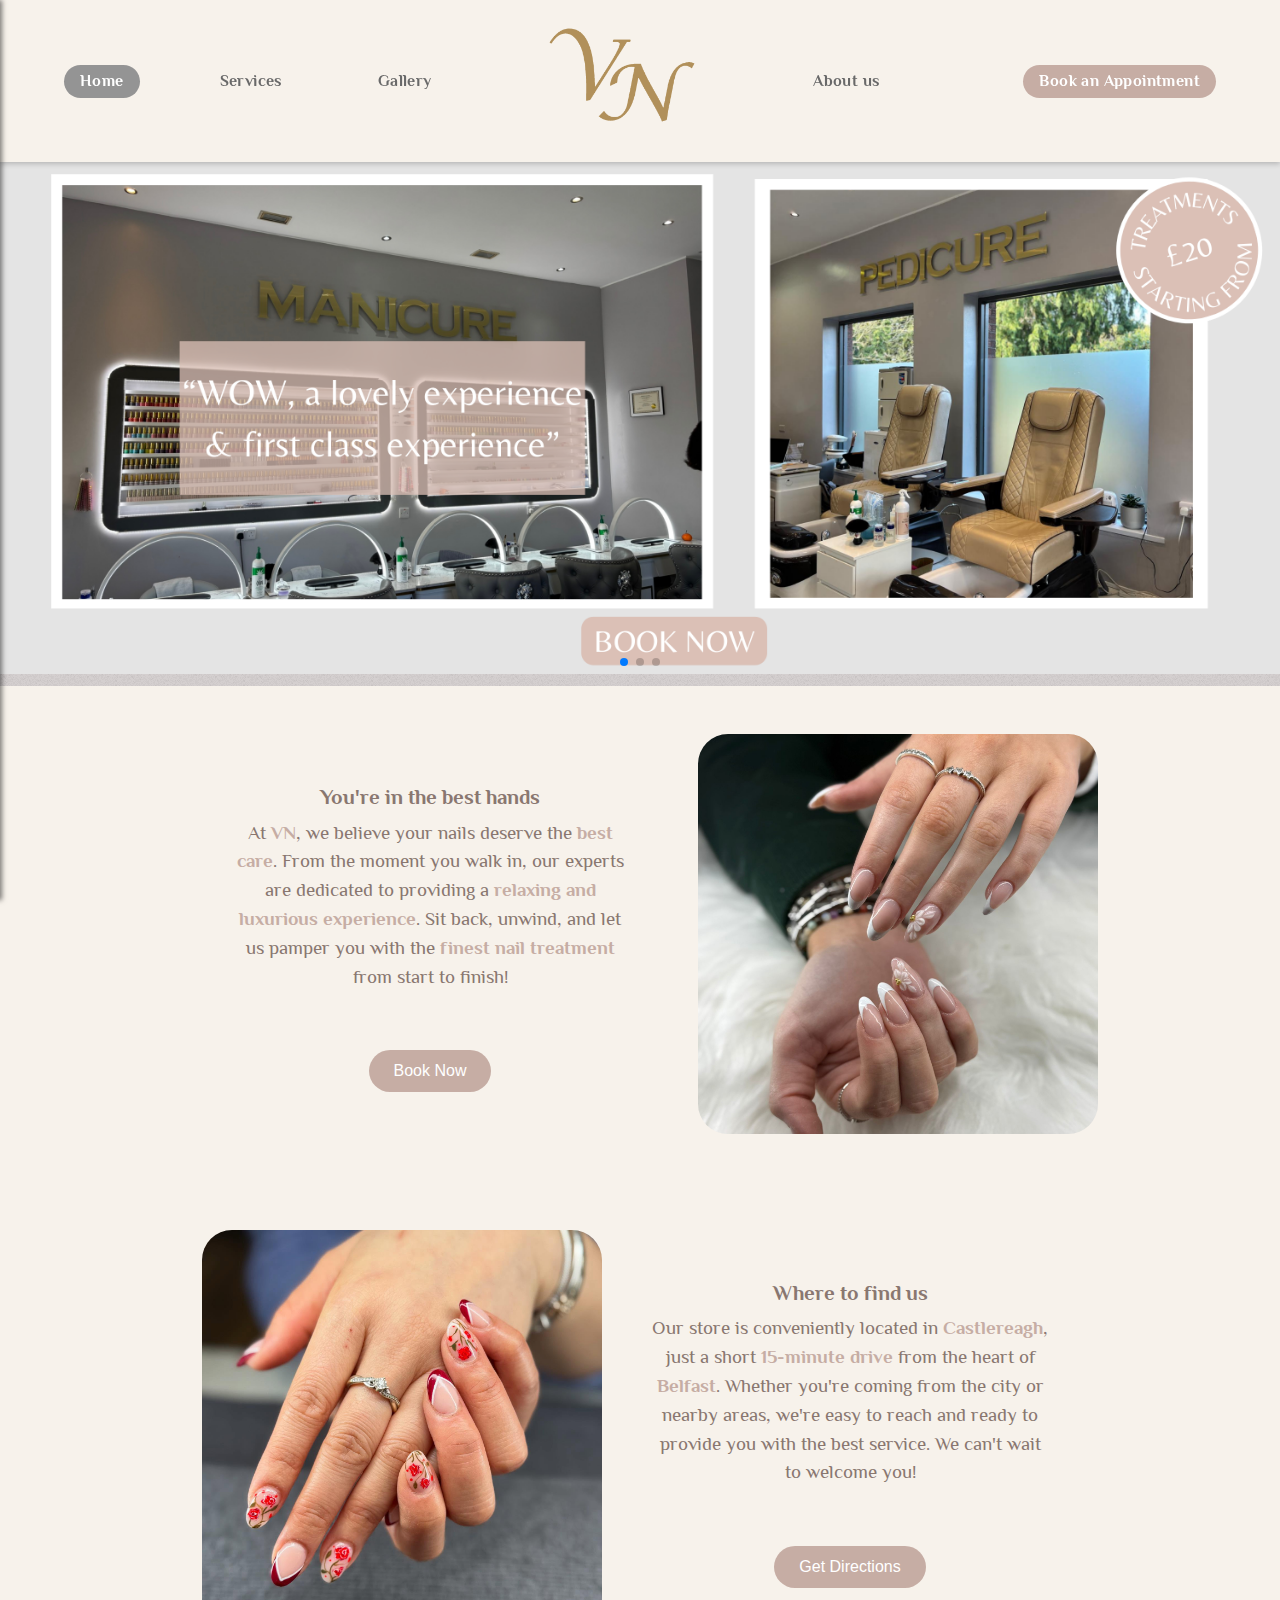
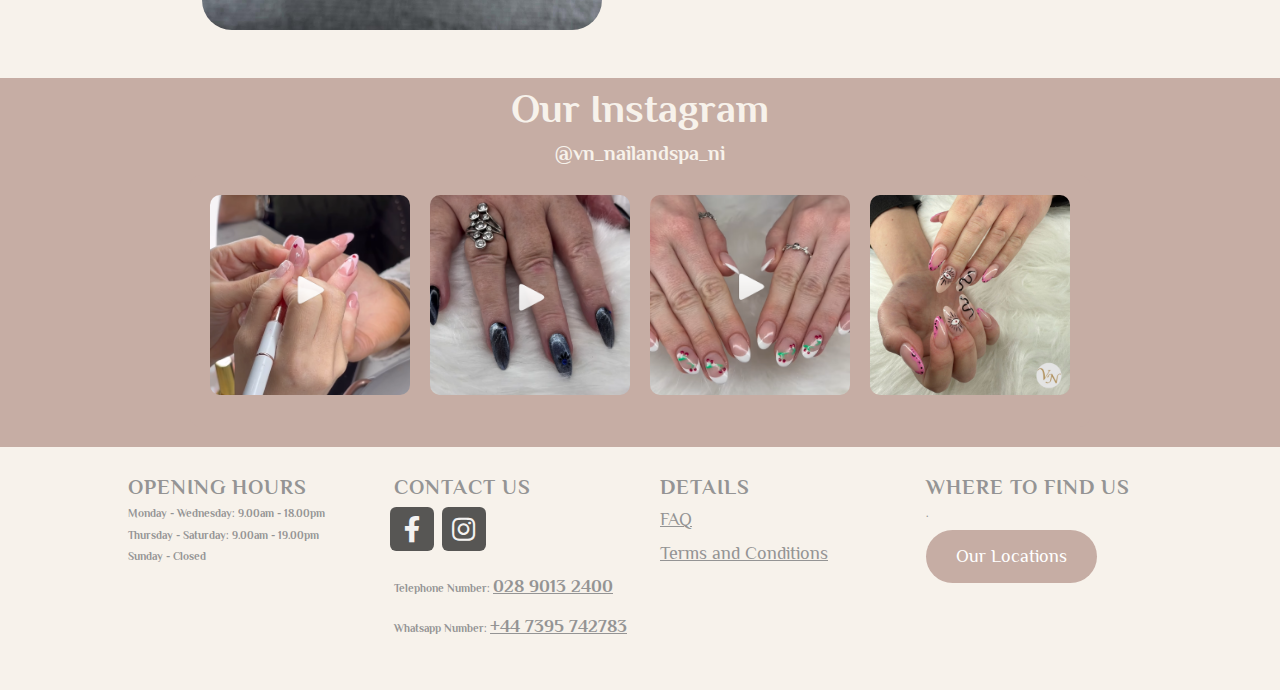
<file: index.html>
<!DOCTYPE HTML>
<html>
<head>
    <title>VN Nail & Spa Salon</title>
    <meta charset="utf-8" />
    <meta name="viewport" content="width=device-width, initial-scale=1, user-scalable=no" />
    <link rel="stylesheet" href="assets/css/main.css" />
    <link rel="preconnect" href="https://fonts.googleapis.com">
    <link rel="preconnect" href="https://fonts.gstatic.com" crossorigin>
    <link href="https://fonts.googleapis.com/css2?family=Philosopher:ital,wght@0,400;0,700;1,400;1,700&display=swap" rel="stylesheet">
    <!-- Swiper CSS -->
    <link rel="stylesheet" href="https://cdn.jsdelivr.net/npm/swiper@11/swiper-bundle.min.css">
</head>
<body class="is-preload homepage">
    <div id="page-wrapper">

        <!-- Header (Dynamically Loaded) -->
        <div id="header"></div>
        <!-- 
        <div id="image-wrapper">
            <img id="banner-image" src="images/nailsbanner2.png" alt="Nails Offer">
        </div> 
        -->

        <div class="swiper mySwiper">
          <div class="swiper-wrapper">
              <div class="swiper-slide">
                  <a href="booking.html">
                      <img src="images/banner4.jpg" alt="Slide 2">
                  </a>
              </div>
              <div class="swiper-slide">
                  <a href="booking.html">
                      <img src="images/banner3.jpg" alt="Slide 1">
                  </a>
              </div>
              <div class="swiper-slide">
                  <a href="booking.html">
                      <img src="images/banner5.jpg" alt="Slide 2">
                  </a>
              </div>
          </div>
      
          <!-- Pagination (optional) -->
          <div class="swiper-pagination"></div>
      </div>
      
        <div id="features-wrapper">
            <div class="text-container">
                <h2>You're in the best hands</h2>
                <p>
                    At <strong>VN</strong>, we believe your nails deserve the <strong>best care</strong>. 
                    From the moment you walk in, our experts are dedicated to providing a 
                    <strong>relaxing and luxurious experience</strong>. 
                    Sit back, unwind, and let us pamper you with the <strong>finest nail treatment</strong> 
                    from start to finish!
                </p>
                <a href="booking.html">
                    <button id="book-button">Book Now</button>
                </a>    
            </div>
            <img src="images/nailgallery/nails11.2.jpg" alt="Nails img">
        </div>
          

        <div id="features-wrapper">
            <img src="images/nailgallery/nails1.jpg" alt="Nails img">
            <div class="text-container">
                <h2>Where to find us</h2>
                <p>
                  Our store is conveniently located in <strong>Castlereagh</strong>, just a short <strong>15-minute drive</strong> 
                  from the heart of <strong>Belfast</strong>. Whether you're coming from the city or nearby areas, we're easy to 
                  reach and ready to provide you with the best service. We can't wait to welcome you!
                </p>
                <a href="https://www.google.com/maps/dir/?api=1&destination=61+Saintfield+Rd,+Belfast,+BT8+7HL" target="_blank">
                    <button id="book-button">Get Directions</button>
                </a>
            </div>
        </div>

        <div id="gallery-wrapper" class="gallery-bottom">
          <h2>Our Instagram</h2>
          <h3>@vn_nailandspa_ni</h3>
          <div id="gallery" class="gallery gallery-bottom" >
            <a href="https://www.instagram.com/reel/DGD-WeTtXAb/" target="_blank">
              <img src="images/instaVideo1.png" alt="images/logoclear.png">
            </a>
            <a href="https://www.instagram.com/reel/DGTMLzYtBan/" target="_blank">
              <img src="images/instaVideo2.png" alt="images/logoclear.png">
            </a>
            <a href="https://www.instagram.com/reel/DGORkEPtq34/" target="_blank">
              <img src="images/instaVideo3.png" alt="images/logoclear.png">
            </a>
            <a href="https://www.instagram.com/p/DGVwahcPbMF/?img_index=1" target="_blank">
              <img src="images/Instagram1.jpg" alt="images/logoclear.png">
            </a>
          </div>
        </div>
        
        <!-- Footer (Dynamically Loaded) -->
        <div id="footer"></div>

    </div>


    <!-- Scripts -->
    <script src="assets/js/henry.js"></script>
    <script src="assets/js/sidemenu.js"></script>
    <!-- <script src="assets/js/banner.js"></script> -->
    <!-- Swiper JS -->
    <script src="https://cdn.jsdelivr.net/npm/swiper@11/swiper-bundle.min.js"></script>
    <script>
        var swiper = new Swiper(".mySwiper", {
          loop: true, // Infinite loop
          autoplay: {
            delay: 3000, // Auto-slide every 3 seconds
            disableOnInteraction: false, // Keeps autoplay active after user swipes
          },
          pagination: {
            el: ".swiper-pagination",
            clickable: true,
          },
        });
      </script>

</body>
</html>
</file>
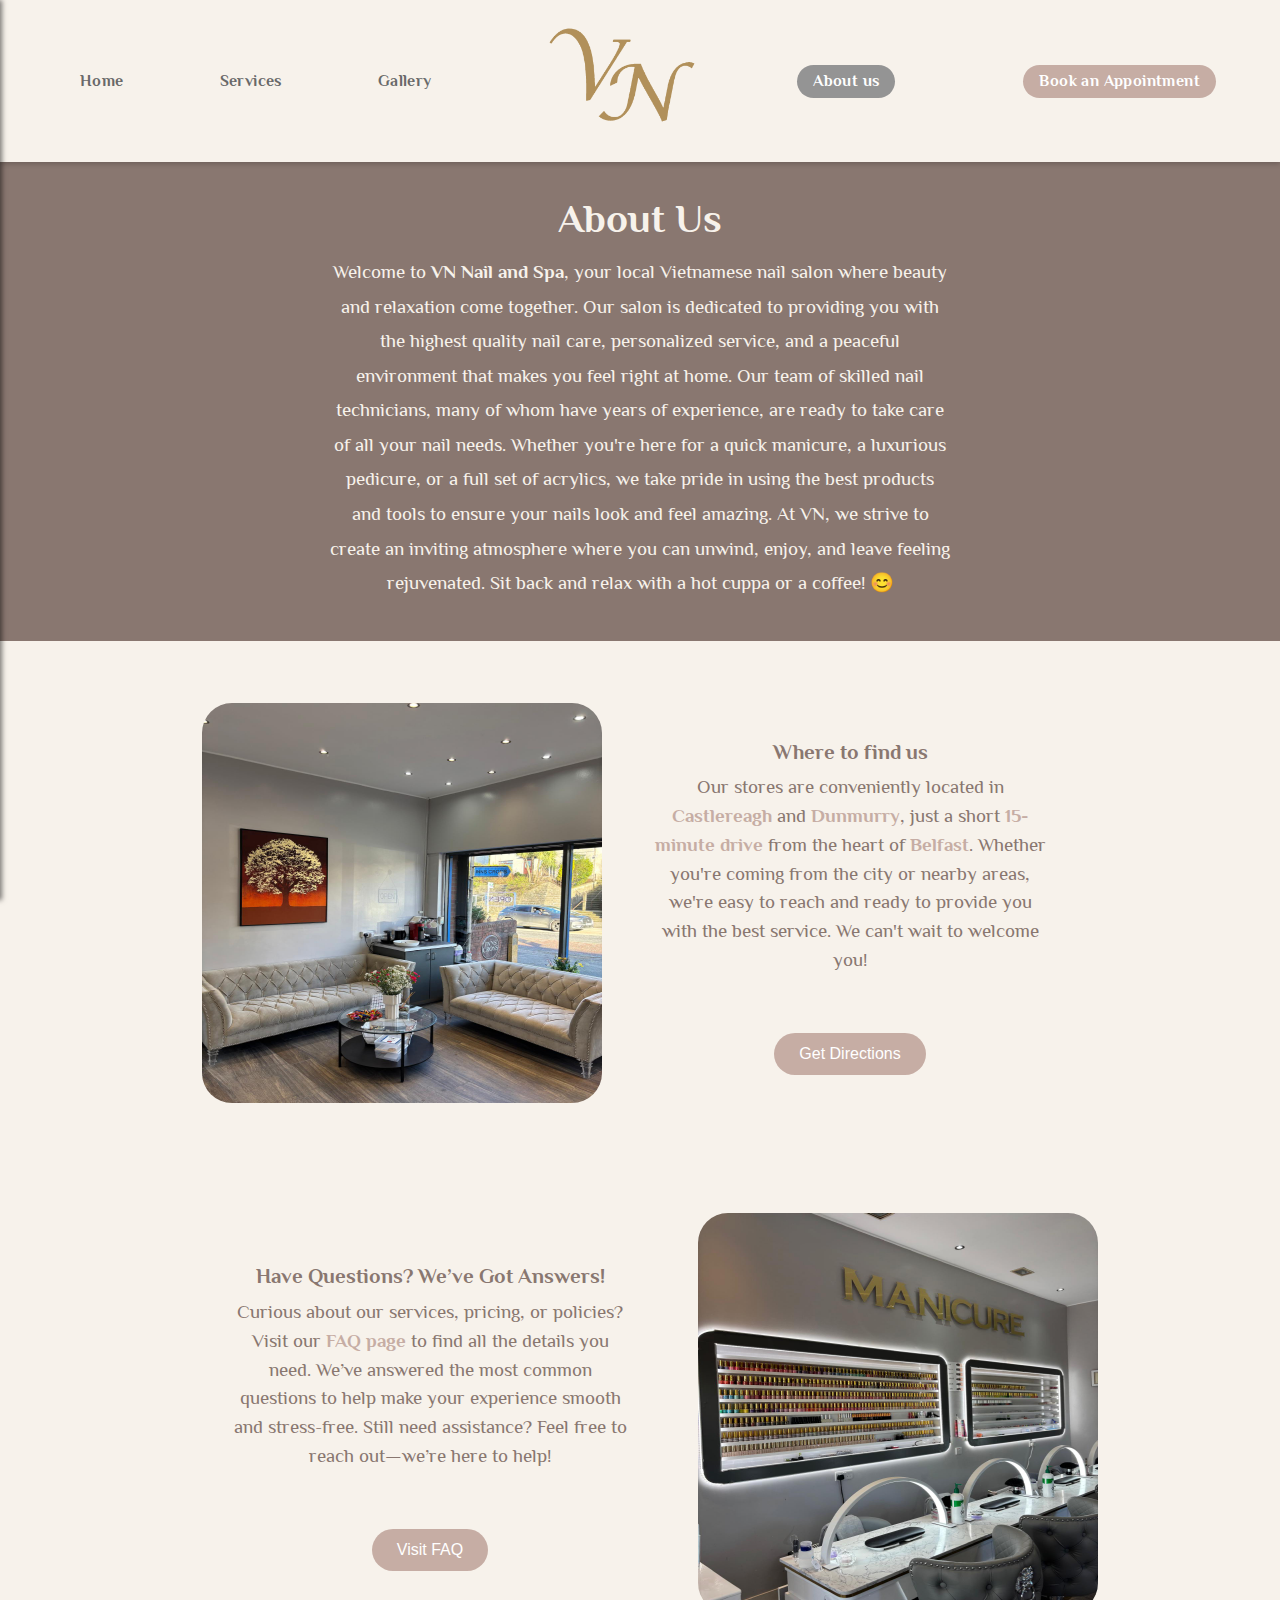
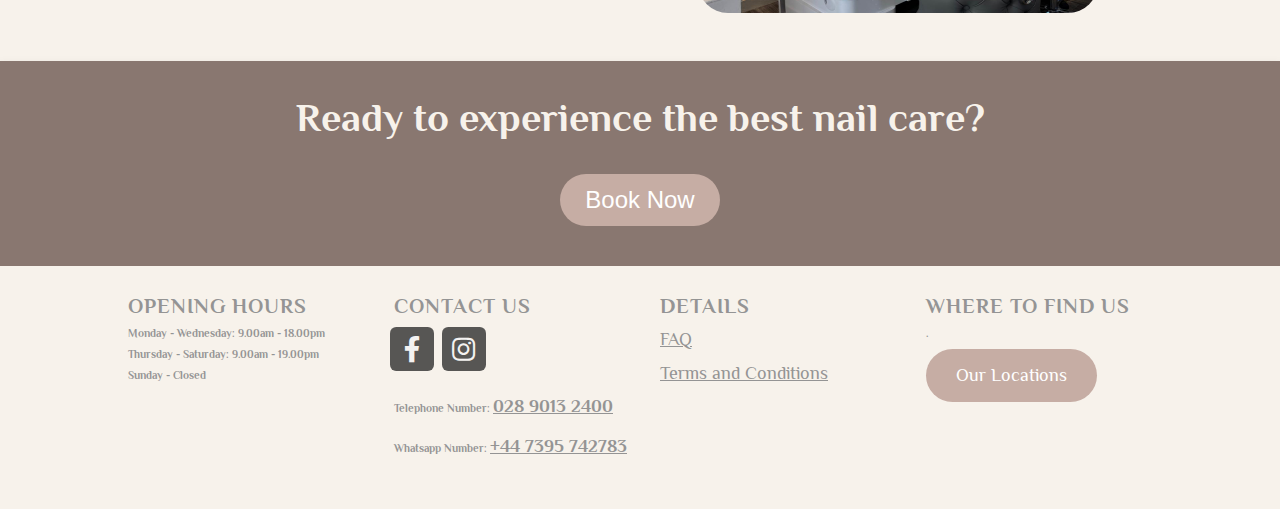
<file: about.html>
<!DOCTYPE HTML>
<html>
	<head>
		<title>VN Nail & Spa Salon</title>
		<meta charset="utf-8" />
		<meta name="viewport" content="width=device-width, initial-scale=1, user-scalable=no" />
		<link rel="stylesheet" href="assets/css/main.css" />
		<link rel="preconnect" href="https://fonts.googleapis.com">
		<link rel="preconnect" href="https://fonts.gstatic.com" crossorigin>
		<link href="https://fonts.googleapis.com/css2?family=Philosopher:ital,wght@0,400;0,700;1,400;1,700&display=swap" rel="stylesheet">
	</head>
	<body>
		<div id="page-wrapper">

			<!-- Header (Dynamically Loaded) -->
			<div id="header"></div>

			<div id="main-wrapper">
				<h1>About Us</h1>
				<p>Welcome to <strong>VN Nail and Spa</strong>, your local Vietnamese nail salon where beauty and relaxation come together. 
					Our salon is dedicated to providing you with the highest quality nail care, personalized service, and a peaceful environment 
					that makes you feel right at home. Our team of skilled nail technicians, many of whom have years of experience, are ready to 
					take care of all your nail needs. Whether you're here for a quick manicure, a luxurious pedicure, or a full set of acrylics, 
					we take pride in using the best products and tools to ensure your nails look and feel amazing. At VN, we strive to create an 
					inviting atmosphere where you can unwind, enjoy, and leave feeling rejuvenated. Sit back and relax with a hot cuppa or a coffee! 😊</p>
			</div>

			<div id="features-wrapper">
				<img src="images/store3.jpg" alt="Nails img">
				<div class="text-container">
					<h2>Where to find us</h2>
					<p>
					  Our stores are conveniently located in <strong>Castlereagh</strong> and <strong>Dunmurry</strong>, just a short <strong>15-minute drive</strong> 
					  from the heart of <strong>Belfast</strong>. Whether you're coming from the city or nearby areas, we're easy to 
					  reach and ready to provide you with the best service. We can't wait to welcome you!
					</p>
					<a href="https://www.google.com/maps/dir/?api=1&destination=61+Saintfield+Rd,+Belfast,+BT8+7HL" target="_blank">
						<button id="book-button">Get Directions</button>
					</a>
				</div>
			</div>

			<div id="features-wrapper">
				<div class="text-container">
					<h2>Have Questions? We’ve Got Answers!</h2>
					<p>
						Curious about our services, pricing, or policies? Visit our <strong>FAQ page</strong> to find all the details you need. 
						We’ve answered the most common questions to help make your experience smooth and stress-free. 
						Still need assistance? Feel free to reach out—we’re here to help!
					</p>
					<a href="FAQ.html">
						<button id="book-button">Visit FAQ</button>
					</a>    
				</div>
				<img src="images/store1.jpg" alt="Nails img">
			</div>

			<div id="main-wrapper">
				<h1>Ready to experience the best nail care?</h1>
				<a href="booking.html">
					<button id="book-button">Book Now</button>
				</a> 
			</div>
			
			<!-- Footer (Dynamically Loaded) -->
			<div id="footer"></div>
			
		</div>

		<!-- Scripts -->
    	<script src="assets/js/henry.js"></script>
    	<script src="assets/js/sidemenu.js"></script>

	</body>
</html>
</file>
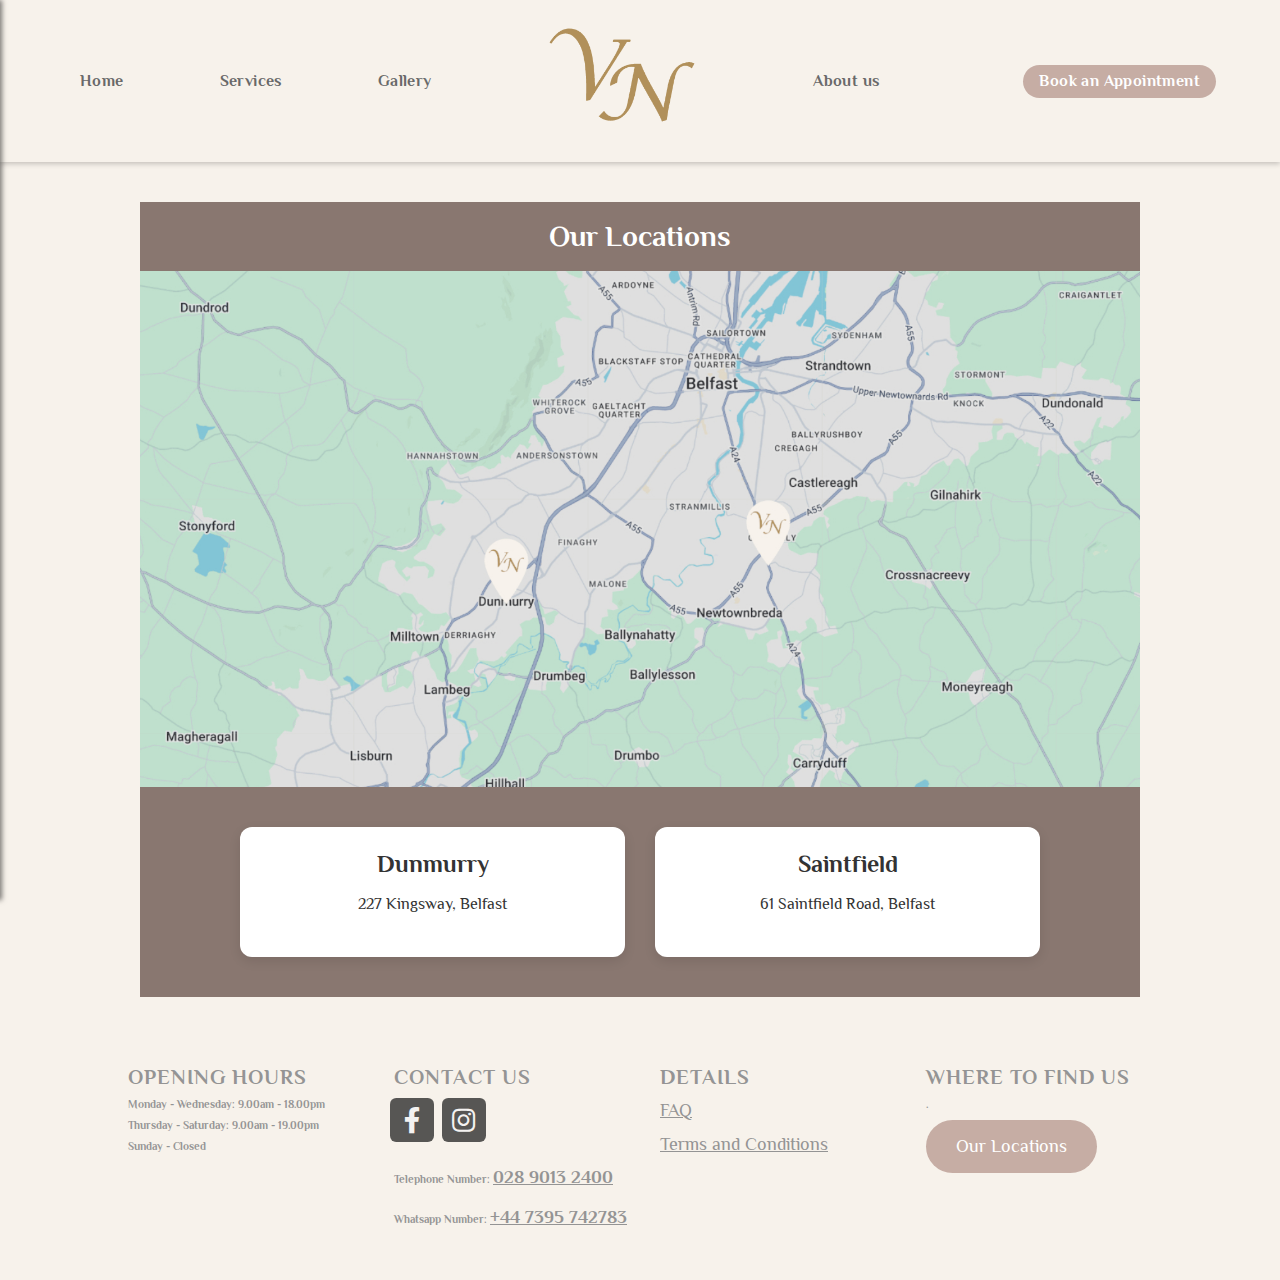
<file: booking.html>
<!DOCTYPE HTML>
<html>
	<head>
		<title>VN Nail & Spa Salon</title>
		<meta charset="utf-8" />
		<meta name="viewport" content="width=device-width, initial-scale=1, user-scalable=no" />
		<link rel="stylesheet" href="assets/css/main.css" />
		<link rel="preconnect" href="https://fonts.googleapis.com">
		<link rel="preconnect" href="https://fonts.gstatic.com" crossorigin>
		<link href="https://fonts.googleapis.com/css2?family=Philosopher:ital,wght@0,400;0,700;1,400;1,700&display=swap" rel="stylesheet">
	</head>
	<body>
		<div id="page-wrapper">
	
			<!-- Header (Dynamically Loaded) -->
			<div id="header"></div>

			<div id="booking-page">
				<h2 class="section-heading">Our Locations</h2>
				<img src="images/map.jpg" alt="Map showing locations" />
			
				<div class="booking-section">
					<div class="booking-widgets">
						<div class="booksy-widget">
							<h1>Dunmurry</h1>
							<p>227 Kingsway, Belfast</p>
							<script type="text/javascript" src="https://booksy.com/widget/code.js?id=153111&country=gb&lang=en"></script>
						</div>
						<div class="booksy-widget">
							<h1>Saintfield</h1>
							<p>61 Saintfield Road, Belfast</p>
							<script type="text/javascript" src="https://booksy.com/widget/code.js?id=150079&country=gb&lang=en"></script>
						</div>
					</div>
				</div>
			</div>

			<!-- Footer (Dynamically Loaded) -->
			<div id="footer"></div>

		</div>

		<!-- Scripts -->
    	<script src="assets/js/henry.js"></script>
    	<script src="assets/js/sidemenu.js"></script>

	</body>
</html>
</file>
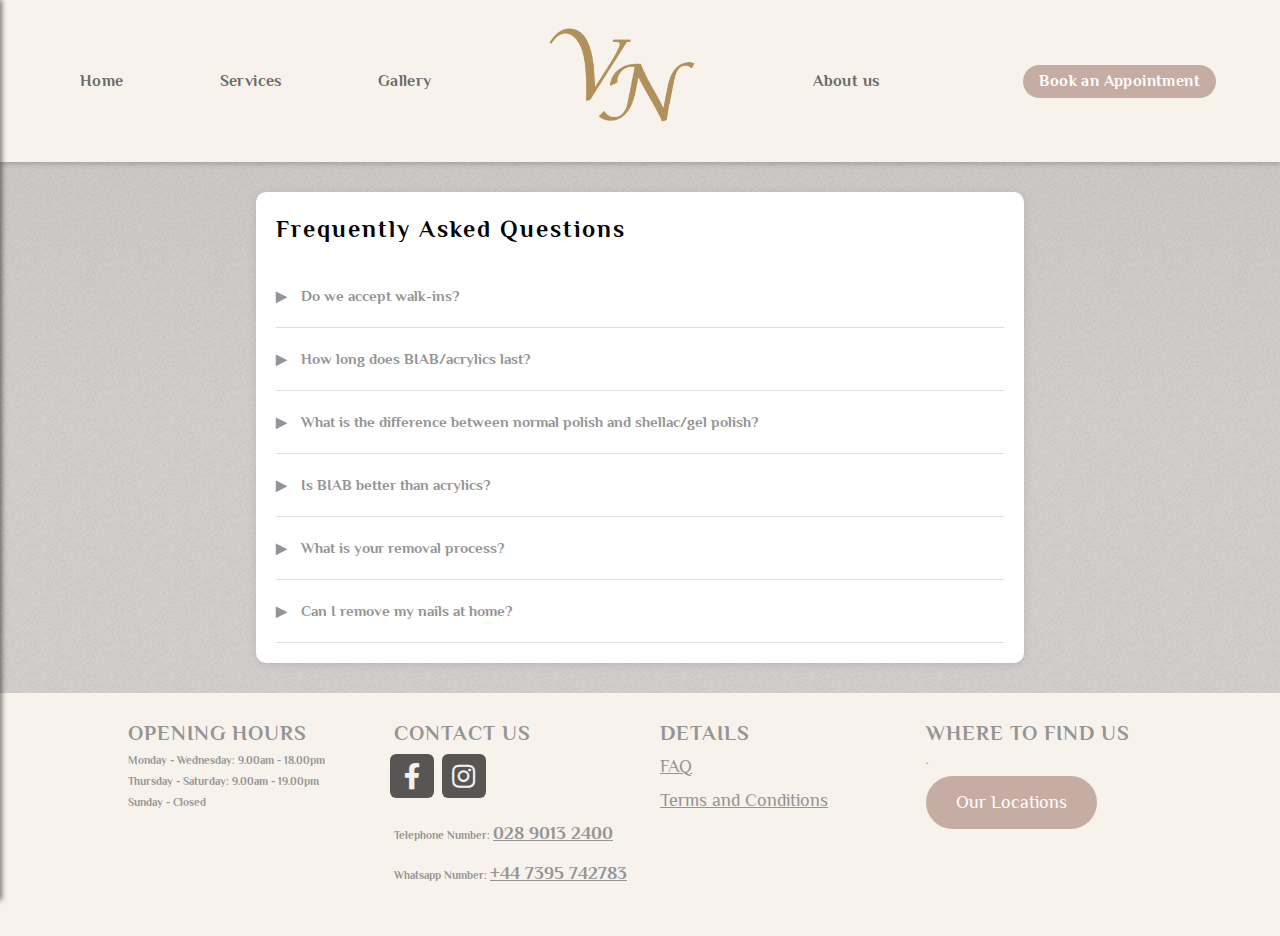
<file: FAQ.html>
<!DOCTYPE HTML>
<html>
	<head>
		<title>VN Nail & Spa Salon</title>
		<meta charset="utf-8" />
		<meta name="viewport" content="width=device-width, initial-scale=1, user-scalable=no" />
		<link rel="stylesheet" href="assets/css/main.css" />
		<link rel="preconnect" href="https://fonts.googleapis.com">
		<link rel="preconnect" href="https://fonts.gstatic.com" crossorigin>
		<link href="https://fonts.googleapis.com/css2?family=Philosopher:ital,wght@0,400;0,700;1,400;1,700&display=swap" rel="stylesheet">
	</head>
	<body>
		<div id="page-wrapper">

			<!-- Header -->
			<div id="header"></div>

            <div class="faq">
				<h1>Frequently Asked Questions</h1>
			
				<details>
					<summary>Do we accept walk-ins?</summary>
					<p>Yes, we welcome walk-ins. However, priority will be given to those with prior bookings. We recommend that you book in advance using our <a href="booking.html">online booking system</a> to avoid disappointment.</p>
				</details>
			
				<details>
					<summary>How long does BIAB/acrylics last?</summary>
					<p>Typically, it lasts between 2-3 weeks before needing an infill or removal. The longevity depends on several factors such as:</p>
					<ul>
						<li>Nail growth rate</li>
						<li>Daily activities such as typing and cleaning, which may cause chipping or lifting</li>
						<li>Nail care – avoid harsh chemicals like bleach and keep your nails dry</li>
					</ul>
				</details>
			
				<details>
					<summary>What is the difference between normal polish and shellac/gel polish?</summary>
					<p>Normal polish is applied in layers (base coat, color, and top coat) and air-dries. Shellac/gel requires curing under a UV or LED lamp after each layer for instant drying. Normal polish lasts 2-5 days without chipping, whereas shellac/gel lasts around 2-3 weeks without chipping or peeling.</p>
				</details>
			
				<details>
					<summary>Is BIAB better than acrylics?</summary>
					<p>It depends on what you’re looking for:</p>
					<ul>
						<li>For durability, acrylics are better as BIAB is strong but more flexible, leading to possible chipping or lifting.</li>
						<li>BIAB has a more natural and softer feel, while acrylics are harder and heavier.</li>
						<li>BIAB allows your natural nails to strengthen and grow, while acrylics allow for long extensions and bold designs.</li>
						<li>If you use your hands a lot, acrylics might be more advisable.</li>
					</ul>
				</details>
			
				<details>
					<summary>What is your removal process?</summary>
					<p>For both BIAB and acrylics, we file them off. While we can use acetone to soak off BIAB, it is time-consuming and may dry out your nails. We take great care to avoid damaging your natural nails.</p>
				</details>
			
				<details>
					<summary>Can I remove my nails at home?</summary>
					<p>We do not advise removing your own nails at home, as it may leave your nails more damaged. Visit our salon for a professional removal to save your natural nails.</p>
				</details>
			</div>
			

			<!-- Footer (Dynamically Loaded) -->
			<div id="footer"></div>

		</div>

		<!-- Scripts -->
    	<script src="assets/js/henry.js"></script>
    	<script src="assets/js/sidemenu.js"></script>

		<script src="assets/js/jquery.min.js"></script>
		<script src="assets/js/jquery.dropotron.min.js"></script>
		<script src="assets/js/browser.min.js"></script>
		<script src="assets/js/breakpoints.min.js"></script>
		<script src="assets/js/util.js"></script>
		<script src="assets/js/main.js"></script>
		
		<script src="assets/js/jquery.poptrox.min.js"></script>
		<script src="assets/js/jquery.scrolly.min.js"></script>
		<script src="assets/js/jquery.scrollex.min.js"></script>

	</body>
</html>
</file>
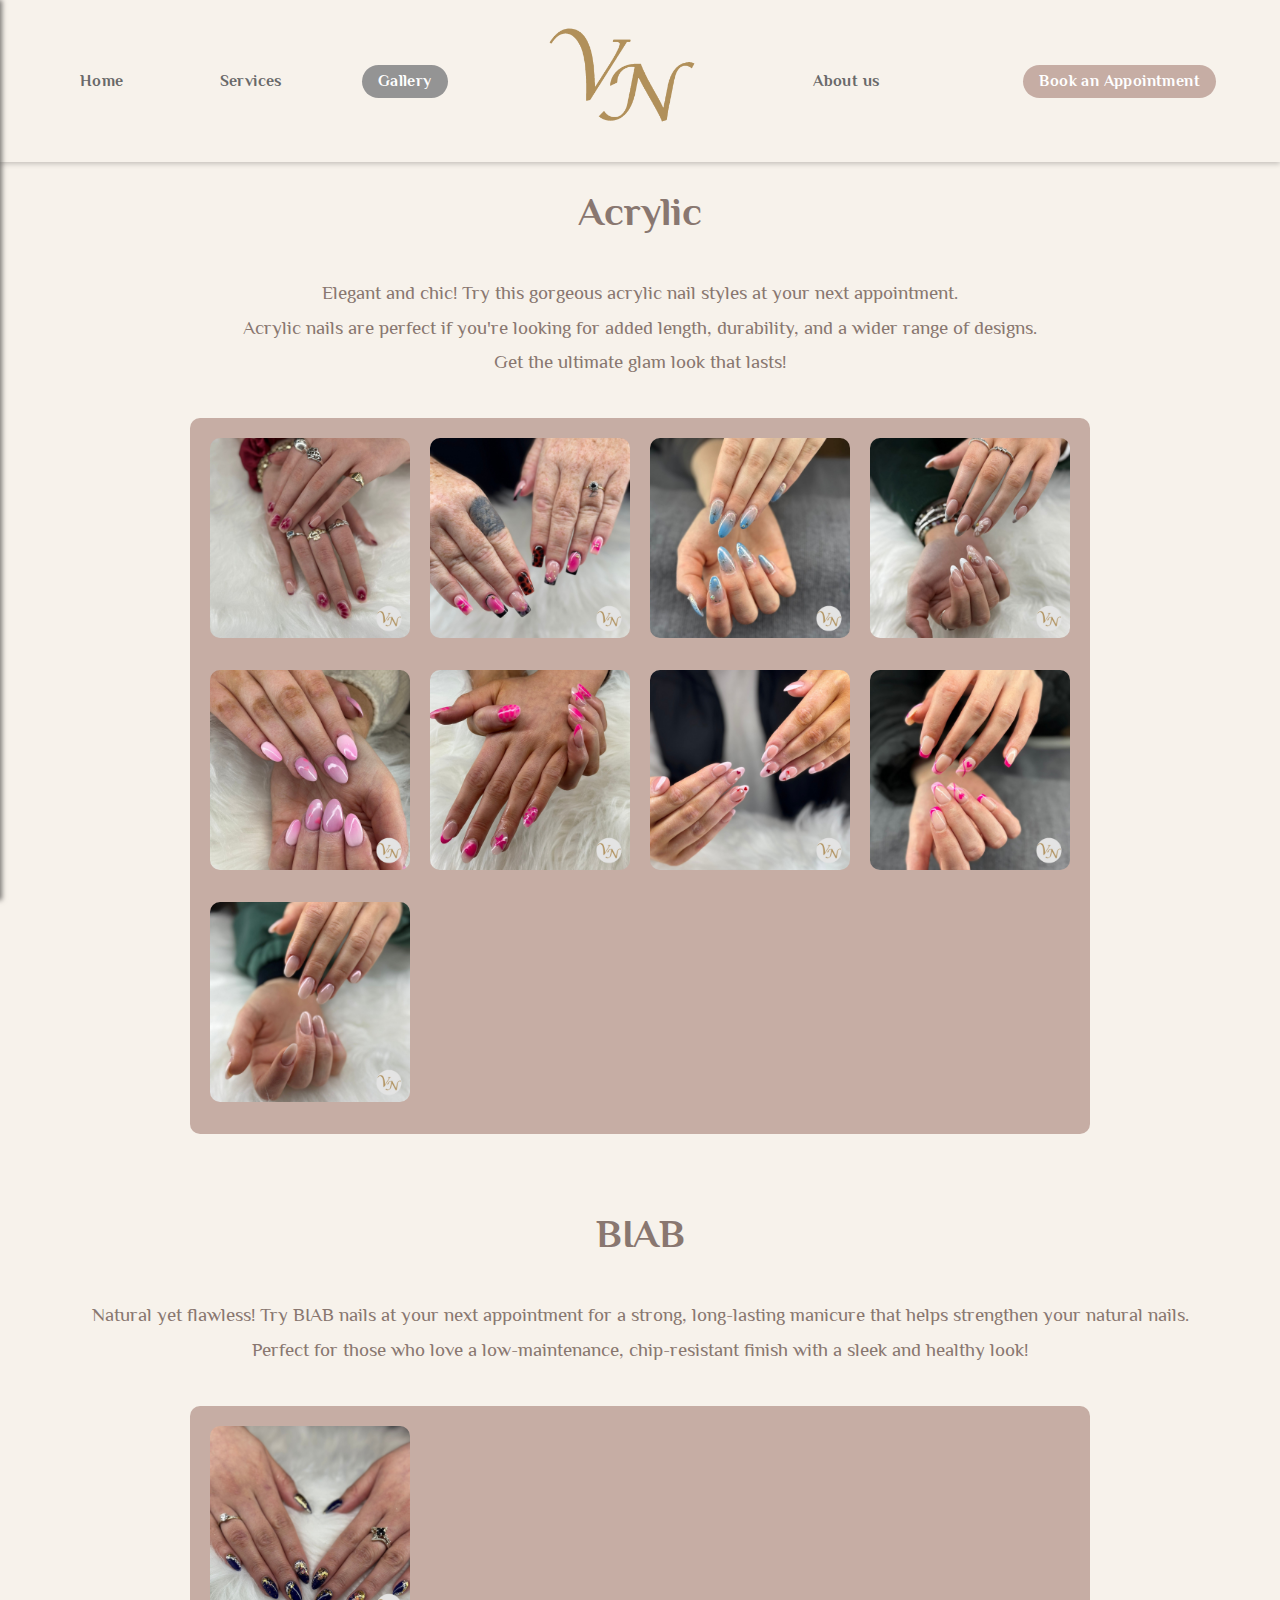
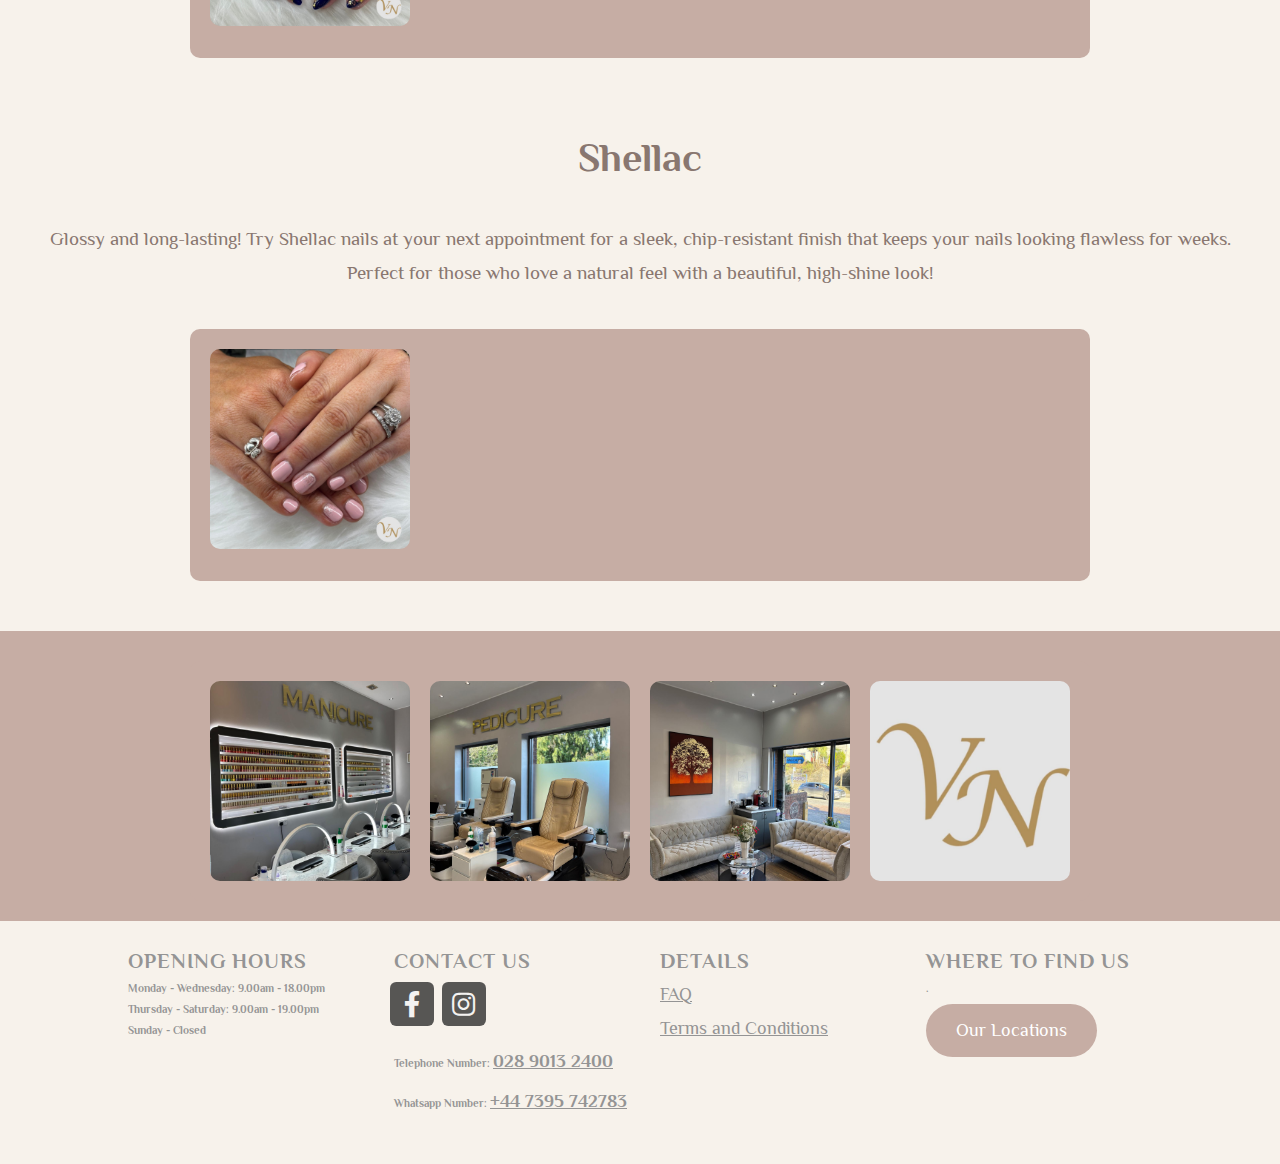
<file: gallery.html>
<!DOCTYPE HTML>
<html>
	<head>
		<title>VN Nail & Spa Salon</title>
		<meta charset="utf-8" />
		<meta name="viewport" content="width=device-width, initial-scale=1, user-scalable=no" />
		<link rel="stylesheet" href="assets/css/main.css" />
		<link rel="preconnect" href="https://fonts.googleapis.com">
		<link rel="preconnect" href="https://fonts.gstatic.com" crossorigin>
		<link href="https://fonts.googleapis.com/css2?family=Philosopher:ital,wght@0,400;0,700;1,400;1,700&display=swap" rel="stylesheet">
	</head>
	<body>
		<div id="page-wrapper">

			<!-- Header (Dynamically Loaded) -->
			<div id="header"></div>

			<div id="gallery-wrapper">
				<h2>Acrylic</h2>
				<p>Elegant and chic! Try this gorgeous acrylic nail styles at your next appointment. 
				</br>Acrylic nails are perfect if you're looking for added length, durability, and a wider range of designs. 
				</br>Get the ultimate glam look that lasts!</p>
				<div class="gallery" id="acrylics"></div>
			</div>

			<div id="gallery-wrapper">
				<h2>BIAB</h2>
				<p>Natural yet flawless! Try BIAB nails at your next appointment for a strong, long-lasting manicure that helps strengthen your natural nails.  
				</br>Perfect for those who love a low-maintenance, chip-resistant finish with a sleek and healthy look!</p>
				<div class="gallery" id="biab"></div>
			</div>

			<div id="gallery-wrapper">
				<h2>Shellac</h2>
				<p>Glossy and long-lasting! Try Shellac nails at your next appointment for a sleek, chip-resistant finish that keeps your nails looking flawless for weeks.   
				</br>Perfect for those who love a natural feel with a beautiful, high-shine look!</p>
				<div class="gallery" id="shellac"></div>
			</div>

			<div id="gallery-wrapper" class="gallery-bottom">
				<div id="gallery" class="gallery gallery-bottom" >
					<img src="images/store1.jpg" alt="">
					<img src="images/store2.jpg" alt="">
					<img src="images/store3.jpg" alt="">
					<img src="images/logo.jpg" alt="Company Logo">
				</div>
			</div>
			
			<!-- Modal Structure -->
			<div id="imageModal" class="modal">
				<span class="close" onclick="closeModal()">&times;</span>
				<img class="modal-content" id="modalImage">
				<div id="modalCaption" class="caption"></div>
				
				<!-- Navigation Arrows -->
				<button class="prev" onclick="changeImage(-1)">&#10094;</button>
				<button class="next" onclick="changeImage(1)">&#10095;</button>
			</div>

			<!-- Footer (Dynamically Loaded) -->
			<div id="footer"></div>

		</div>

		<!-- Scripts -->
    	<script src="assets/js/henry.js"></script>
    	<script src="assets/js/galleryinteract.js"></script>
    	<script src="assets/js/sidemenu.js"></script>

	</body>
</html>
</file>
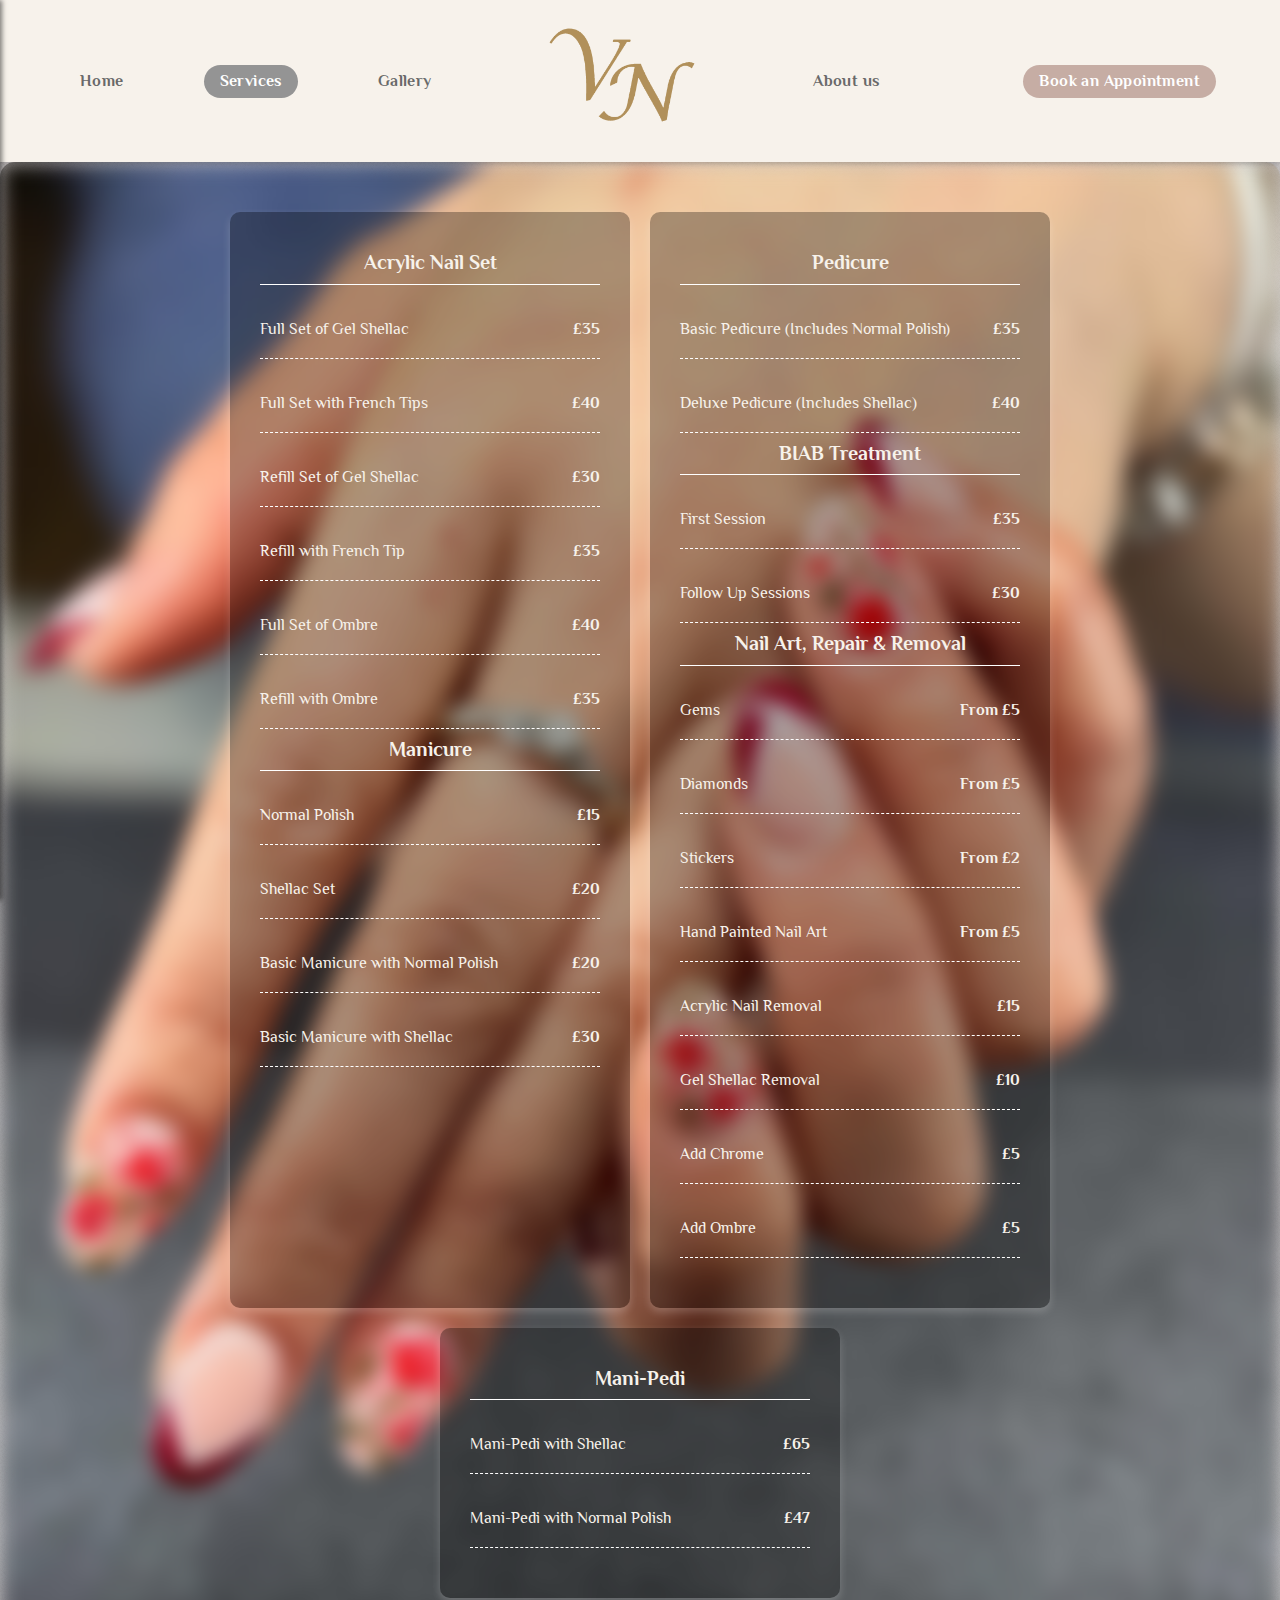
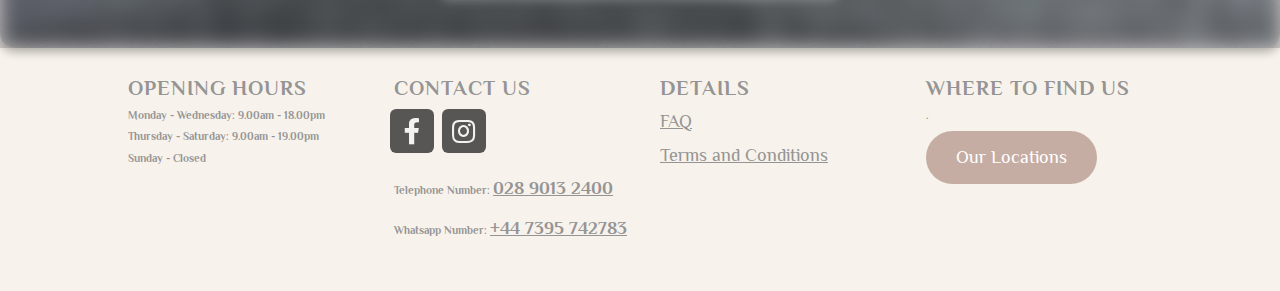
<file: services.html>
<!DOCTYPE HTML>
<html>
	<head>
		<title>VN Nail & Spa Salon</title>
		<meta charset="utf-8" />
		<meta name="viewport" content="width=device-width, initial-scale=1, user-scalable=no" />
		<link rel="stylesheet" href="assets/css/main.css" />
		<link rel="preconnect" href="https://fonts.googleapis.com">
		<link rel="preconnect" href="https://fonts.gstatic.com" crossorigin>
		<link href="https://fonts.googleapis.com/css2?family=Philosopher:ital,wght@0,400;0,700;1,400;1,700&display=swap" rel="stylesheet">
	</head>
	<body>
		<div id="page-wrapper">

			<!-- Header (Dynamically Loaded) -->
			<div id="header"></div>

			<div class="pricing-container">
				<div class="pricing-card">
					<h3>Acrylic Nail Set</h3>
					<p>Full Set of Gel Shellac <span>£35</span></p>
					<p>Full Set with French Tips <span>£40</span></p>
					<p>Refill Set of Gel Shellac <span>£30</span></p>
					<p>Refill with French Tip <span>£35</span></p>
					<p>Full Set of Ombre <span>£40</span></p>
					<p>Refill with Ombre <span>£35</span></p>
		
					<h3>Manicure</h3>
					<p>Normal Polish <span>£15</span></p>
					<p>Shellac Set <span>£20</span></p>
					<p>Basic Manicure with Normal Polish <span>£20</span></p>
					<p>Basic Manicure with Shellac <span>£30</span></p>
				</div>
		
				<div class="pricing-card">
					<h3>Pedicure</h3>
					<p>Basic Pedicure (Includes Normal Polish) <span>£35</span></p>
					<p>Deluxe Pedicure (Includes Shellac) <span>£40</span></p>
		
					<h3>BIAB Treatment</h3>
					<p>First Session <span>£35</span></p>
					<p>Follow Up Sessions <span>£30</span></p>
		
					<h3>Nail Art, Repair & Removal</h3>
					<p>Gems <span>From £5</span></p>
					<p>Diamonds <span>From £5</span></p>
					<p>Stickers <span>From £2</span></p>
					<p>Hand Painted Nail Art <span>From £5</span></p>
					<p>Acrylic Nail Removal <span>£15</span></p>
					<p>Gel Shellac Removal <span>£10</span></p>
					<p>Add Chrome <span>£5</span></p>
					<p>Add Ombre <span>£5</span></p>
				</div>
		
				<div class="pricing-card">
					<h3>Mani-Pedi</h3>
					<p>Mani-Pedi with Shellac <span>£65</span></p>
					<p>Mani-Pedi with Normal Polish <span>£47</span></p>
				</div>
			</div>

			<!-- Footer (Dynamically Loaded) -->
			<div id="footer"></div>

		</div>

		<!-- Scripts -->
    	<script src="assets/js/henry.js"></script>
    	<script src="assets/js/sidemenu.js"></script>

	</body>
</html>
</file>
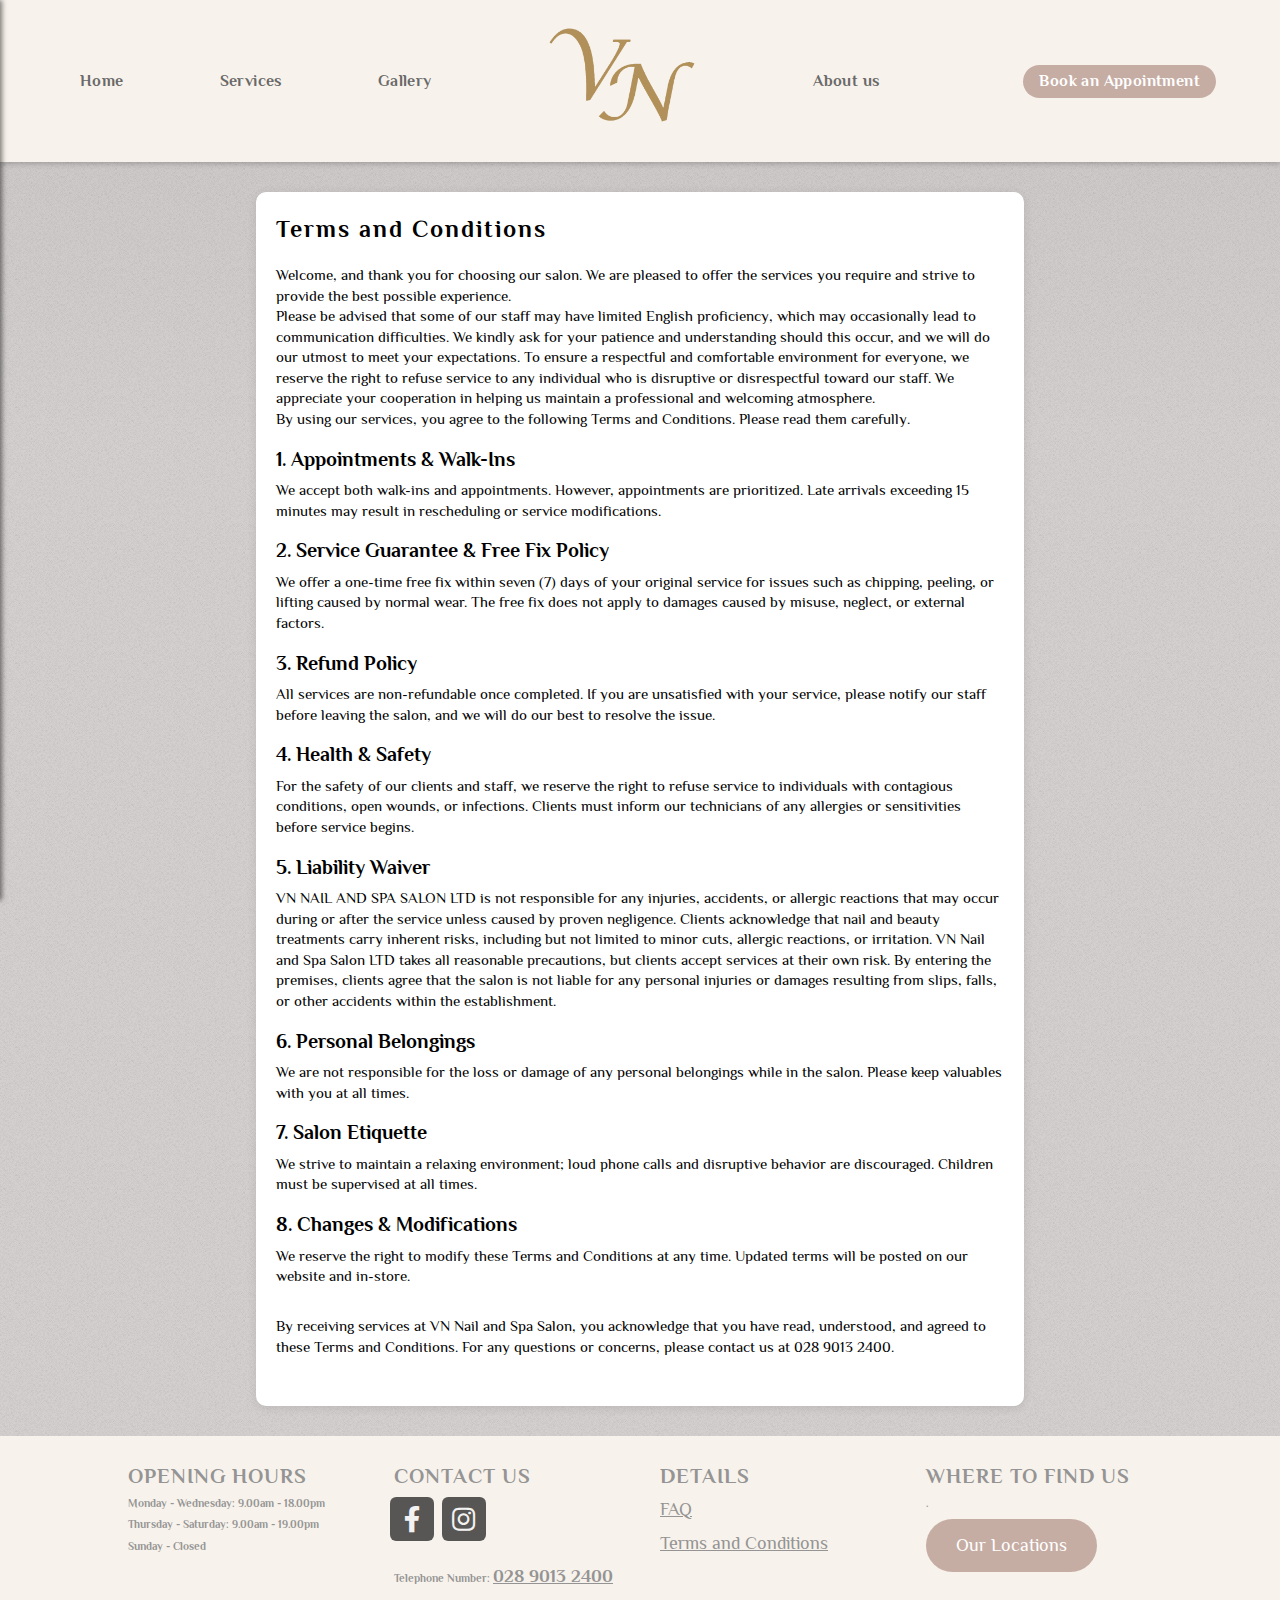
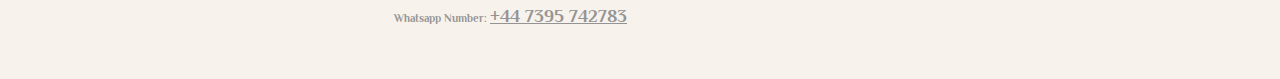
<file: tandc.html>
<!DOCTYPE HTML>
<html>
	<head>
		<title>VN Nail & Spa Salon</title>
		<meta charset="utf-8" />
		<meta name="viewport" content="width=device-width, initial-scale=1, user-scalable=no" />
		<link rel="stylesheet" href="assets/css/main.css" />
		<link rel="preconnect" href="https://fonts.googleapis.com">
		<link rel="preconnect" href="https://fonts.gstatic.com" crossorigin>
		<link href="https://fonts.googleapis.com/css2?family=Philosopher:ital,wght@0,400;0,700;1,400;1,700&display=swap" rel="stylesheet">
	</head>
	<body>
		<div id="page-wrapper">

			<!-- Header -->
			<div id="header"></div>

            <div class="faq">
				<h1>Terms and Conditions</h1>

				<p>
					Welcome, and thank you for choosing our salon.
					We are pleased to offer the services you require and strive to provide the best possible experience. 
					</br>Please be advised that some of our staff may have limited English proficiency, which may occasionally lead to communication difficulties. 
					We kindly ask for your patience and understanding should this occur, and we will do our utmost to meet your expectations.
					To ensure a respectful and comfortable environment for everyone, we reserve the right to refuse service to any individual who is disruptive or disrespectful toward our staff.
					We appreciate your cooperation in helping us maintain a professional and welcoming atmosphere.
					</br>By using our services, you agree to the following Terms and Conditions. Please read them carefully.
				</p>

				<h3>
					1. Appointments & Walk-Ins
				</h3>
				<p>
					We accept both walk-ins and appointments. However, appointments are prioritized.
					Late arrivals exceeding 15 minutes may result in rescheduling or service modifications.
				</p>
			
				<h3>
					2. Service Guarantee & Free Fix Policy
				</h3>
				<p>
					We offer a one-time free fix within seven (7) days of your original service for issues such as chipping, peeling, or lifting caused by normal wear.
					The free fix does not apply to damages caused by misuse, neglect, or external factors.
				</p>
			
				<h3>
					3. Refund Policy
				</h3>
				<p>
					All services are non-refundable once completed.
					If you are unsatisfied with your service, please notify our staff before leaving the salon, and we will do our best to resolve the issue.
				</p>
			
				<h3>
					4. Health & Safety
				</h3>
				<p>
					For the safety of our clients and staff, we reserve the right to refuse service to individuals with contagious conditions, open wounds, or infections.
					Clients must inform our technicians of any allergies or sensitivities before service begins.
				</p>
			
				<h3>
					5. Liability Waiver
				</h3>
				<p>
					VN NAIL AND SPA SALON LTD is not responsible for any injuries, accidents, or allergic reactions that may occur during or after the service unless caused by proven negligence.
					Clients acknowledge that nail and beauty treatments carry inherent risks, including but not limited to minor cuts, allergic reactions, or irritation. VN Nail and Spa Salon LTD takes all reasonable precautions, but clients accept services at their own risk.
					By entering the premises, clients agree that the salon is not liable for any personal injuries or damages resulting from slips, falls, or other accidents within the establishment.
				</p>
			
				<h3>
					6. Personal Belongings
				</h3>
				<p>
					We are not responsible for the loss or damage of any personal belongings while in the salon.
					Please keep valuables with you at all times.
				</p>
			
				<h3>
					7. Salon Etiquette
				</h3>
				<p>
					We strive to maintain a relaxing environment; loud phone calls and disruptive behavior are discouraged.
					Children must be supervised at all times.
				</p>
			
				<h3>
					8. Changes & Modifications
				</h3>
				<p>
					We reserve the right to modify these Terms and Conditions at any time. Updated terms will be posted on our website and in-store.
				</p>

				<p>
					By receiving services at VN Nail and Spa Salon, you acknowledge that you have read, understood, and agreed to these Terms and Conditions.
					For any questions or concerns, please contact us at 028 9013 2400.
				</p>
			</div>
			

			<!-- Footer (Dynamically Loaded) -->
			<div id="footer"></div>

		</div>

		<!-- Scripts -->
    	<script src="assets/js/henry.js"></script>
    	<script src="assets/js/sidemenu.js"></script>

		<script src="assets/js/jquery.min.js"></script>
		<script src="assets/js/jquery.dropotron.min.js"></script>
		<script src="assets/js/browser.min.js"></script>
		<script src="assets/js/breakpoints.min.js"></script>
		<script src="assets/js/util.js"></script>
		<script src="assets/js/main.js"></script>
		
		<script src="assets/js/jquery.poptrox.min.js"></script>
		<script src="assets/js/jquery.scrolly.min.js"></script>
		<script src="assets/js/jquery.scrollex.min.js"></script>

	</body>
</html>
</file>
<file: assets/css/main.css>
@import url("fontawesome-all.min.css");
@import url("https://fonts.googleapis.com/css?family=Oleo+Script:400|Open+Sans:300,300italic,600,600italic,800");

@font-face {
    font-family: 'LucidaUnicodeCalligraphy';
    src: url('../webfonts/LucidaUnicodeCalligraphy.ttf') format('truetype');
    font-weight: normal;
    font-style: normal;
}

/*
	Verti by HTML5 UP
	html5up.net | @ajlkn
	Free for personal and commercial use under the CCA 3.0 license (html5up.net/license)
*/

/* Define your color palette using CSS Variables (at the root level) */
:root {
    /* Light theme colors */
    --lightest-color: #d4cfcf;
    --light-color: #d1c4bf;
    --primary-color: #c6ada4;
    --primary-color-dark: #897770;
    --dark-color: #b7afa9;
    --darkest-color: #949494;
	--light-bg-color: #F7F2EB;
    
    /* Dark theme colors (can be used later if you want dark mode) */
    --dark-primary-color: #333;  /* Dark theme primary color */
    --dark-secondary-color: #121212; /* Dark background */
    --dark-accent-color: #ccc;   /* Light text color for dark mode */
    --dark-link-color: #1E90FF;  /* Bright blue links for dark mode */
}

html, body, div, span, applet, object,
iframe, h1, h2, h3, h4, h5, h6, p, blockquote,
pre, a, abbr, acronym, address, big, cite,
code, del, dfn, em, img, ins, kbd, q, s, samp,
small, strike, strong, sub, sup, tt, var, b,
u, i, center, dl, dt, dd, ol, ul, li, fieldset,
form, label, legend, table, caption, tbody,
tfoot, thead, tr, th, td, article, aside,
canvas, details, embed, figure, figcaption,
footer, header, hgroup, menu, nav, output, ruby,
section, summary, time, mark, audio, video {
	margin: 0;
	padding: 0;
	border: 0;
	font-size: 100%;
	font: inherit;
	vertical-align: baseline;}

article, aside, details, figcaption, figure,
footer, header, hgroup, menu, nav, section {
	display: block;}

body {
	line-height: 1;
}

ol, ul {
	list-style: none;
}

blockquote, q {
	quotes: none;
}

	blockquote:before, blockquote:after, q:before, q:after {
		content: '';
		content: none;
	}

table {
	border-collapse: collapse;
	border-spacing: 0;
}

body {
	-webkit-text-size-adjust: none;
}

mark {
	background-color: transparent;
	color: inherit;
}

input::-moz-focus-inner {
	border: 0;
	padding: 0;
}

input, select, textarea {
	-moz-appearance: none;
	-webkit-appearance: none;
	-ms-appearance: none;
	appearance: none;
}

/* Basic */

	@-ms-viewport {
		width: device-width;
	}

	html {
		box-sizing: border-box;
	}

	*, *:before, *:after {
		box-sizing: inherit;
	}

	body {
		background-image: -moz-linear-gradient(top, rgba(0, 0, 0, 0.05), rgba(0, 0, 0, 0)), url("images/bg01.png");
		background-image: -webkit-linear-gradient(top, rgba(0, 0, 0, 0.05), rgba(0, 0, 0, 0)), url("images/bg01.png");
		background-image: -ms-linear-gradient(top, rgba(0, 0, 0, 0.05), rgba(0, 0, 0, 0)), url("images/bg01.png");
		background-image: linear-gradient(top, rgba(0, 0, 0, 0.05), rgba(0, 0, 0, 0)), url("images/bg01.png");
		background-color: var(--lightest-color);
		background-position: top left, top left;
		background-repeat: repeat-x, repeat;
		background-size: 100% 30em, auto;
		font-family: "Philosopher", serif;
		font-weight: 400;
		font-style: normal;
		font-size: 25pt;
		color: var(--darkest-color);
		line-height: 2.25em;
	}

		body.is-preload *, body.is-preload *:before, body.is-preload *:after {
			-moz-animation: none !important;
			-webkit-animation: none !important;
			-ms-animation: none !important;
			animation: none !important;
			-moz-transition: none !important;
			-webkit-transition: none !important;
			-ms-transition: none !important;
			transition: none !important;
		}

	input, select, textarea {
		font-family: "Philosopher", serif;
		font-weight: 400;
		font-style: normal;
		font-size: 18pt;
		color: var(--darkest-color);
		line-height: 2.25em;
	}

	a {
		color: var(--dark-link-color);
		text-decoration: underline;
	}

		a:hover {
			text-decoration: none;
		}

	h1, h2, h3, h4, h5, h6 {
		color: var(--darkest-color);
		font-weight: 800;
	}

		h1 a, h2 a, h3 a, h4 a, h5 a, h6 a {
			color: inherit;
			text-decoration: none;
			outline: 0;
		}

	h2 {
		font-size: 2.25em;
		margin: 0 0 1.1em 0;
		line-height: 1em;
	}

	h3 {
		font-size: 1.35em;
		margin: 0 0 1em 0;
	}

	b, strong {
		font-weight: 600;
		color: var(--darkest-color);
	}

	i, em {
		font-style: italic;
	}

	br.clear {
		clear: both;
	}

	sub {
		position: relative;
		top: 0.5em;
		font-size: 0.8em;
	}

	sup {
		position: relative;
		top: -0.5em;
		font-size: 0.8em;
	}

	hr {
		border: 0;
		border-top: solid 1px #eee;
	}

	blockquote {
		border-left: solid 0.5em #eee;
		padding: 1em 0 1em 2em;
		font-style: italic;
	}

	p, ul, ol, dl, table {
		margin-bottom: 2em;
	}

/* Icons */

	.icon {
		text-decoration: none;
		position: relative;
		text-decoration: none;
	}

		.icon:before {
			-moz-osx-font-smoothing: grayscale;
			-webkit-font-smoothing: antialiased;
			display: inline-block;
			font-style: normal;
			font-variant: normal;
			text-rendering: auto;
			line-height: 1;
			text-transform: none !important;
			font-family: 'Font Awesome 5 Free';
			font-weight: 400;
			font-style: normal;
		}

		.icon:before {
			line-height: inherit;
		}

		.icon.solid:before {
			font-weight: 900;
		}

		.icon.brands:before {
			font-family: 'Font Awesome 5 Brands';
		}

		.icon > .label {
			display: none;
		}

/* Widgets */

	.widget.thumbnails .grid {
		margin: 0 0 3em 0;
	}

	.widget.thumbnails .image {
		margin: 0;
	}

	.widget.contact ul {
		list-style: none;
		padding-left: 0;
		overflow: hidden;
		position: relative;
		left: -4px;
		top: 4px;
		margin-bottom: 1.5em;
	}

		.widget.contact ul li {
			display: inline-block;
			margin-right: 0.25em;
			padding-left: 0;
		}

			.widget.contact ul li a {
				-moz-transition: background-color .25s ease-in-out;
				-webkit-transition: background-color .25s ease-in-out;
				-ms-transition: background-color .25s ease-in-out;
				transition: background-color .25s ease-in-out;
				display: inline-block;
				width: 2.5em;
				height: 2.5em;
				text-align: center;
				line-height: 2.5em;
				border-radius: 0.35em;
				outline: 0;
				opacity: 0.75;
				text-decoration: none;
				background: #222222;
			}

				.widget.contact ul li a:before {
					color: #f3f3f3;
					font-size: 1.5em;
					line-height: inherit;
				}

				.widget.contact ul li a:hover {
					background: #444444;
				}

				.widget.contact ul li a:active {
					background: #666666;
				}

/* Wrappers */
	
	#header-wrapper {
		position: relative;
		top: 0;
		left: 0;
		width: 100%;
		background-color: var(--light-bg-color);
		box-shadow: 0 2px 5px rgba(0, 0, 0, 0.2); /* Optional shadow effect */
		z-index: 1000;
	}    

    /* features */
    #features-wrapper {
        background-color: var(--light-bg-color);
        padding: 40px 20px;
        height: auto;
        width: 100%;
        margin: 0 auto;
        justify-content: center; /* Space out the text + button and image */
        display: flex;
        flex-direction: row; /* Place the text and button on the left, image on the right */
        align-items: center; /* Vertically align items in the center */
    }

    /* Paragraph Styles */
    #features-wrapper h2 {
        font-size: 2rem;
        line-height: 2;
        color: var(--primary-color-dark);
        text-align: center;
        margin: 0; /* Remove any margin for consistent spacing */
    }

    /* Paragraph Styles */
    #features-wrapper p {
        font-size: 1.2rem;  
        line-height: 1.5;
        color: var(--primary-color-dark);
        text-align: center;
    }

    /* Image Styling */
    #features-wrapper img { 
        width: 400px;
        height: 400px;
        border-radius: 30px;
        margin-left: 20px; /* Space between the image and the text */
    }

    /* Emphasis on Strong Text */
    #features-wrapper strong {
        color: var(--primary-color);
        font-weight: bold;
    }

    .text-container a {
        align-self: center;
    }

    /* Text container to hold the paragraph and button */
    .text-container {
        width: 40%; /* Ensures the text and button are on the left side */
        padding: 50px; /* Optional: Space between text and button */
        display: flex; /* Flexbox to center contents */
        flex-direction: column; /* Stack the elements vertically */
        align-items: center; /* Horizontally center the button */
        justify-content: center; /* Center content vertically, if necessary */
    }

    /* Ensuring the button inside the link is centered */
    .text-container a {
        text-decoration: none; /* Removes underline from the link */
        display: flex;
        justify-content: center; /* Center button inside the anchor */
        width: 100%; /* Ensure it takes up the full width of the text container */
    }

    /* Button Styling */
    #book-button {
        margin-top: 20px; /* Space between the paragraph and the button */
        padding: 12px 25px;
        background-color: var(--primary-color); /* Button background color */
        color: white;
        border: none;
        font-size: 16px;
        border-radius: 30px;
        cursor: pointer;
        transition: background-color 0.3s ease;
        text-align: center;
    }

    /* Button Hover Effect */
    #book-button:hover {
        background-color: var(--darkest-color); /* Darker background on hover */
    }


	#footer-wrapper {
		padding: 4em 0 2em 0;
		background-color: var(--light-bg-color); /* Ensure the background remains black */
		color: var(--darkest-color);
		font-size: 1.2rem;
	}

	#image-wrapper {
        width: 100%;
        overflow: hidden;
        text-align: center;
        margin-top: 20px;
    }
    
    #banner-image {
        width: 100%;
        height: auto;
        display: block;
        transform: translateX(0);
        transition: transform 1s ease-in-out;
    }    

	/* Main Wrapper */
	#main-wrapper {
		background-color: var(--primary-color-dark);
		padding: 40px 20px;
		width: 100%;
		margin: 0 auto;
		box-shadow: 0 4px 10px rgba(0, 0, 0, 0.1);
        text-align: center;
	}

	/* Heading Styles */
	#main-wrapper h1 {
		font-size: 2.5rem;
		text-align: center;
		margin-bottom: 20px;
		color: var(--light-bg-color);
		font-weight: bold;
	}

	/* Paragraph Styles */
	#main-wrapper p {
		font-size: 1.2rem;
		line-height: 1.8;
		color: var(--light-bg-color);
		margin-bottom: 20px;
		text-align: center;
        width: 50%; /* Sets the width to 50% of the page */
        margin: 0 auto; /* Centers the element horizontally */
	}

	/* Emphasis on Strong Text */
	#main-wrapper strong {
		color: var(--light-bg-color);
		font-weight: bold;
	}

    #main-wrapper button {
        font-size: 1.5rem;
    }

    #gallery-wrapper {
		background-color: var(--light-bg-color);
		color: var(--primary-color-dark);
		text-align: center;
		padding-top: 30px;
		padding-bottom: 50px;
    }

    /* Heading Styles */
	#gallery-wrapper h2 {
		font-size: 2.5rem;
		font-weight: bold;
		color: var(--primary-color-dark);
	}

	/* Paragraph Styles */
	#gallery-wrapper p {
		font-size: 1.2rem;
		line-height: 1.8;
	}

    /* Gallery Grid */
    .gallery {
        display: grid;
        grid-template-columns: repeat(4, 1fr); /* Max 4 columns per row */
        gap: 20px;
        max-width: fit-content; /* Gallery width will fit its content */
        margin: 0 auto; /* Centers the gallery horizontally */
        padding: 20px;
        justify-items: center; /* Centers items horizontally within each grid cell */
        position: relative;
        z-index: 1;
        background-color: var(--primary-color);
        border-radius: 10px;
    }

    /* Uniform Image Size */
    .gallery img {
        width: 300px;
        height: 300px;
        object-fit: cover;
        cursor: pointer;
        border-radius: 10px;
        transition: transform 0.3s ease-in-out;
        z-index: 2;
    }

    .gallery img:hover {
        transform: scale(1.05);
    }

    .gallery-bottom {
		background-color: var(--primary-color) !important;
        padding-bottom: 20px !important;
    }

    .gallery-bottom h2 , h3{
        color: var(--light-bg-color) !important;
        line-height: 0.1rem;
    }

/* Header */

	#header {
		position: relative;  /* Ensure it's positioned normally */
		width: 100%;  /* Full width */
		top: 0;  /* Aligns it to the top */
		z-index: 1000;  /* Keeps it above other elements if needed */
	}

/* Logo */

	/* Logo in the center */
	#logo {
		display: flex;
		justify-content: center;
		align-items: center;
		flex-grow: 1; /* Allows logo to take available space */
	}

	/* Make the logo image responsive */
	#logo img {
		max-width: 100%;
		height: auto;
		max-height: 150px; /* Adjust based on your preferred logo size */
	}

		#logo h1 {
			/*background: var(--darkest-color);*/
			color: #B1905A;
			border-radius: 6px;
			font-family: 'LucidaUnicodeCalligraphy';
			font-weight: 400;
			/*padding: 0.25em 0.2em 0.25em 0.5em;*/
			padding: 1em 0.2em 0.25em 0em;
			font-size: 5.5em;
			letter-spacing: 0.05em;
			display: inline-block;
			vertical-align: middle;
		}

		
/* ===================================================
   Global Styles 
=================================================== */

/* Base body, font, and form elements */
body, input, select, textarea {
    font-size: 1rem;
    margin: 0;
    padding: 0;
}

/* ===================================================
   Navigation Styles 
=================================================== */

#nav {
    display: flex;
    justify-content: space-between; 
    align-items: center;
    font-size: 1.4rem;
    padding: 0 5vw;
}

#nav .left {
    display: flex;
    gap: 5vw; 
} 

#nav .right {
    display: flex;
    gap: 10vw; 
}

#nav ul {
    list-style: none;
    padding: 0;
    margin: 0;
    display: flex;
    justify-content: center;
    gap: 3vw;
}

#nav ul li {
    display: inline-block;
}

#nav ul li a, #nav ul li span {
    display: block;
    padding: 0em 1em;
    font-weight: 800;
    letter-spacing: 0.025em;
    color: #696969;
    text-decoration: none;
    border-radius: 50px;
    transition: background-color 0.25s ease-in-out, color 0.25s ease-in-out;
}

#nav ul li:hover a, #nav ul li:hover span,
#nav ul li.active a, #nav ul li.active span {
    background-color: rgba(255, 255, 255, 0.9);
}

#nav ul li.current a {
    background-color: var(--darkest-color);
    color: #fff;
}

#nav ul li.highlight a {
    background-color: var(--primary-color);
    color: #fff;
}

/* Drop-down Menu */
.dropotron {
    background: #fff;
    letter-spacing: 0.025em;
    color: #696969;
    border-radius: 40px;
    padding: 0.75em 0;
    min-width: 15em;
    box-shadow: 0 0.25em 0.25em rgba(0, 0, 0, 0.025);
    margin-top: -0.75em;
    list-style: none;
}

.dropotron li {
    border-top: solid 1px #eee;
    line-height: 3em;
}

.dropotron li:first-child {
    border-top: 0;
}

.dropotron li > a, .dropotron li > span {
    transition: color 0.25s ease-in-out, background-color 0.25s ease-in-out;
    text-decoration: none;
    color: inherit;
    display: block;
    padding: 0 1.5em;
}

.dropotron li > a:hover, .dropotron li > span:hover,
.dropotron li.active > a, .dropotron li.active > span {
    background: #eee;
}

/* Drop-down Arrow */
.dropotron.level-0 {
    font-size: 0.9em;
    margin-left: auto;
    margin-right: auto;
}

.dropotron.level-0:before {
    content: '';
    position: absolute;
    top: -0.5em;
    left: 50%;
    transform: translateX(-50%);
    border-bottom: solid 0.75em #ffffff;
    border-left: solid 0.75em transparent;
    border-right: solid 0.75em transparent;
    z-index: 1;
}

/* ===================================================
   Banner Styles
=================================================== */

#banner {
    position: relative;
    padding: 4.5em;
}

#banner h2 {
    font-size: 3.5em;
    margin: 0.1em 0 0.35em 0;
}

#banner p {
    font-size: 2.75em;
    line-height: 1.35em;
    margin: 0;
}

#banner .button {
    width: 100%;
    margin-bottom: 0.5em;
}

#banner .button.icon:before {
    position: absolute;
    right: 0.15em;
    top: 50%;
    margin-top: -0.5em;
}

#banner .button.alt {
    margin-bottom: 0;
}

#banner ul {
    list-style: none;
    padding-left: 0;
    margin: 0 0 0 2em;
}

#banner ul li {
    padding-left: 0;
}

/* ===================================================
   Footer Styles
=================================================== */

#footer {
    margin-top: 0;
}

#footer a {
    color: inherit;
}

#copyright {
    color: var(--light-color);
    padding: 4em 0 0 0;
    text-align: center;
}

#copyright a {
    color: inherit;
}

/* Pricing */
.pricing-container {
    position: relative;
    display: flex;
    justify-content: center;
    gap: 20px;
    padding: 50px;
    flex-wrap: wrap;
    border-radius: 15px;
    box-shadow: 0 4px 10px rgba(0, 0, 0, 0.3);
    overflow: hidden;
}

.pricing-container::before {
    content: "";
    position: absolute;
    top: 0;
    left: 0;
    width: 100%;
    height: 100%;
    background: url('../../images/nailgallery/nails1.jpg') no-repeat center center/cover;
    filter: blur(10px);
    background-color: rgba(0, 0, 0, 0.3);
    z-index: -1;
}

.pricing-card {
    background-color: rgba(0, 0, 0, 0.3);
    padding: 30px;
    border-radius: 10px;
    width: 400px;
    box-shadow: 0 4px 8px rgba(255, 255, 255, 0.2);
    text-align: center;
    color: var(--light-bg-color);
    line-height: 3rem;
}

.pricing-card h2 {
    color: inherit;
    font-size: 28px;
    font-weight: 700;
}

.pricing-card h3 {
    color: inherit;
    font-size: 20px;
    margin-top: 20px;
    font-weight: 700;
    border-bottom: 1px solid white; 
    padding-bottom: 20px;
}

.pricing-card p {
    color: inherit;
    font-size: 16px;
    display: flex;
    justify-content: space-between;
    border-bottom: 1px dashed white;
    padding-bottom: 5px;
    margin-bottom: 20px;
}

.pricing-card span {
    font-weight: bold;
}

#booking-page {
    width: 100%;
    background-color: var(--light-bg-color);
    text-align: center;
    padding-top: 40px;
    padding-bottom: 40px;
}

.section-heading {
    font-size: 1.8rem;
    font-weight: bold;
    color: #fff;
    background-color: var(--primary-color-dark);
    margin: 0;
    padding: 20px;
    max-width: 1000px;
    margin: auto;
}

#booking-page img {
    display: block;
    margin: auto;
    width: 100%;
    max-width: 1000px;
    height: auto;
    padding: 0;
}

.booking-section {
    margin: auto;
    background-color: var(--primary-color-dark);
    padding: 40px 20px;
    max-width: 1000px;
}

.booking-widgets {
    display: grid;
    grid-template-columns: repeat(auto-fit, minmax(280px, 1fr));
    gap: 30px;
    max-width: 800px;
    margin: 0 auto;
}

.booksy-widget {
    background-color: white;
    padding: 20px;
    border-radius: 12px;
    box-shadow: 0 4px 12px rgba(0, 0, 0, 0.1);
}

.booksy-widget h1 {
    font-size: 1.5rem;
    font-weight: 700;
    margin-bottom: 8px;
    color: var(--dark-primary-color);
}

.booksy-widget p {
    font-size: 1rem;
    margin-bottom: 16px;
    color: var(--dark-primary-color);
}

@media (max-width: 600px) {
    .section-heading {
        font-size: 1.4rem;
    }

    .booking-section {
        padding: 30px 10px;
    }
}

.directions-btn {
    background-color: var(--primary-color);
    color: white !important;
    padding: 10px 30px;
    font-size: 1.2rem;
    border-radius: 50px;
    border: none;
    text-decoration: none;
    display: inline-block;
    transition: background-color 0.3s ease, transform 0.3s ease;
}

.directions-btn:hover {
    background-color: var(--primary-color);
    transform: scale(1.05);
}

/* FAQ */
.faq {
    width: 60%;
    margin: 30px auto;
    background: white;
    padding: 20px;
    border-radius: 10px;
    box-shadow: 0 2px 10px rgba(0, 0, 0, 0.1);
}

.faq h1 {
    font-size: 24px;
    letter-spacing: 2px;
    margin-bottom: 20px;
    color: black !important;
}

.faq h3 {
    color: black !important;
}

.faq p {
    color: black !important;
    line-height: 1.4;
}

.faq details {
    border-bottom: 1px solid #ddd;
    padding: 10px 0;
    text-align: left;
    line-height: 1.5;
}

.faq summary {
    font-weight: bold;
    cursor: pointer;
    padding: 10px 0;
    list-style: none;
    outline: none;
}

.faq summary::marker {
    display: none;
}

.faq summary:before {
    content: "▶ ";
    font-size: 14px;
    margin-right: 10px;
    transition: transform 0.3s;
}

.faq details[open] summary:before {
    content: "▼ ";
}

.faq details p {
    margin: 10px 0;
    color: var(--darkest-color);
    font-size: 14px;
}

/* Footer */
.footer {
    display: flex;
    justify-content: space-between;
    align-items: flex-start;
    background-color: var(--light-bg-color);
    color: var(--darkest-color);
    padding: 40px 10%;
    gap: 40px;
    flex-wrap: nowrap;
}

.footer-column {
    flex: 1;
    min-width: 180px;
    white-space: nowrap;
}

.footer-column h3 {
    font-size: 1.3rem;
    margin-bottom: 15px;
    text-transform: uppercase;
    letter-spacing: 1px;
    color: var(--darkest-color) !important;
}

.footer-column p {
    font-size: 1.1rem;
    margin: 5px 0;
    cursor: pointer;
    transition: color 0.3s ease-in-out;
}

.footer-column a {
    color: inherit;
    font-size: 1.1rem;
}

.footer-column a:hover {
    color: #f9a826;
}

/* Modal Styles */
.modal {
    visibility: hidden;
    position: fixed;
    z-index: 1000;
    left: 0;
    top: 0;
    width: 100%;
    height: 100%;
    background-color: rgba(0, 0, 0, 0.8);
    display: flex;
    align-items: center;
    justify-content: center;
    flex-direction: column;
    opacity: 0;
    transition: opacity 0.5s ease-in-out, visibility 0s linear 0.5s;
}

.modal.show {
    visibility: visible;
    opacity: 1;
    transition: opacity 0.5s ease-in-out, visibility 0s linear 0s;
}

.modal-content {
    max-width: 80%;
    max-height: 80%;
    border-radius: 10px;
    opacity: 0;
    transition: opacity 0.5s ease-in-out;
}

.modal.show .modal-content {
    opacity: 1;
}

.caption {
    color: white;
    font-size: 16px;
    text-align: center;
    margin-top: 10px;
    padding: 0 20px;
    font-family: Arial, sans-serif;
    word-wrap: break-word;
    max-width: 90%;
    overflow-wrap: break-word;
    white-space: normal;
}

/* Close Button */
.close {
    position: absolute;
    top: 20px;
    right: 30px;
    color: white;
    font-size: 40px;
    cursor: pointer;
}

/* Navigation Buttons */
.prev, .next {
    position: absolute;
    top: 50%;
    transform: translateY(-50%);
    background-color: rgba(255, 255, 255, 0.5);
    color: black;
    border: none;
    padding: 10px 20px;
    font-size: 30px;
    cursor: pointer;
    border-radius: 50%;
    transition: background 0.3s ease-in-out, transform 0.2s ease-in-out;
}

.prev:hover, .next:hover {
    background-color: rgba(255, 255, 255, 0.8);
    transform: translateY(-50%) scale(1.1); /* Slightly enlarge on hover */
}

/* Default (Desktop) */
.prev { left: 20px; }
.next { right: 20px; }

/* Side Menu */
#side-menu {
    position: fixed;
    top: 0;
    left: -250px;
    width: 250px;
    height: 100%;
    background: #222;
    padding-top: 60px;
    transition: left 0.3s ease-in-out;
    box-shadow: 2px 0 5px rgba(0, 0, 0, 0.5);
}

#side-menu ul {
    list-style: none;
    padding: 0;
    margin: 0;
}

#side-menu ul li {
    padding: 15px;
    border-bottom: 1px solid #444;
}

#side-menu ul li a {
    color: white;
    text-decoration: none;
    display: block;
}

#side-menu ul li a:hover {
    background: rgba(255, 255, 255, 0.2);
}

#side-menu .highlight {
    background: #ff6600;
    border-radius: 5px;
}

/* Close Button */
#close-menu {
    position: absolute;
    top: 15px;
    right: 15px;
    font-size: 24px;
    background: none;
    border: none;
    color: white;
    cursor: pointer;
}

#menu-toggle {
    display: none; /* Hidden by default */
    position: fixed;
    top: 20px;
    left: 20px;
    width: 50px; /* Set a fixed width */
    height: 50px; /* Set a fixed height */
    font-size: 12px;
    background: rgba(0, 0, 0, 0.5);
    border: none;
    border-radius: 10px;
    color: white;
    cursor: pointer;
    z-index: 1000; /* Ensure it appears above other content */
    text-align: center; /* Centers the icon */
    padding: 0; /* Remove any extra padding */
}

/* ===================================================
   Responsive Styles (Largest to Smallest)
=================================================== */

/* X-Large Screens (≤1680px) */
@media screen and (max-width: 1680px) {
    body, input, select, textarea {
        font-size: 12pt;
    }

    .text-container h2 {
        font-size: 20pt !important;
        white-space: nowrap;
    }

    .footer-column p {
        font-size: 10pt !important;
        line-height: 2;
        font-weight: bolder;
    }
}

/* Large Screens (≤1280px) */
@media screen and (max-width: 1280px) {
    body, input, select, textarea {
        font-size: 11pt;
    }

    #nav {
        font-size: 1rem;
    }
    
    .gallery img {
        width: 200px;
        height: 200px;
    }

    .footer-column p {
        font-size: 8pt !important;
        line-height: 2;
        font-weight: bolder;
    }

    .text-container h2 {
        font-size: 16pt !important;
        white-space: nowrap;
    }
}

/* Medium Screens (Tablets) (≤1024px) */
@media screen and (max-width: 1024px) {
    .prev, .next {
        font-size: 24px;
        padding: 8px 16px;
    }
}

/* ===================================================
   Default Mobile Styles (≤980px)
=================================================== */
@media screen and (max-width: 980px) {
    html, body {
        overflow-x: hidden;
    }

    body, input, select, textarea {
        font-size: 11pt;
    }

    section, article {
        clear: both;
        margin-bottom: 3em !important;
    }

    section.last, article.last {
        margin-bottom: 0 !important;
    }

    .image.left {
        width: 25%;
        margin-bottom: 2em !important;
    }

    ul.menu li {
        display: block;
        border: 0 !important;
        padding: 0 !important;
        margin: 0 !important;
    }

    ul.actions li {
        display: block;
        padding: 0;
        margin: 1em 0 0 0;
    }

    #header-wrapper {
        padding: 1em 0;
        text-align: center;
        background: var(--light-bg-color);
    }

    #footer-wrapper {
        padding: 6em 0 4em 0;
    }

    #logo h1 {
        font-size: 3.5em;
    }

    #nav {
        display: none;
    }

    #banner {
        padding: 4.5em 3em;
        text-align: center;
    }

    #content {
        border-bottom: solid 1px #e8e8e8;
        padding-bottom: 4em;
    }

    #copyright {
        padding: 0;
    }

    #page-wrapper {
        transition: transform 0.5s ease;
        padding-bottom: 1px;
    }

    #navToggle {
        position: fixed;
        top: 0;
        left: 0;
        width: 100%;
        height: 44px;
        z-index: 10001;
    }

    #navToggle .toggle {
        width: 70px;
        height: 50px;
        opacity: 0.35;
    }

    #navPanel {
        transform: translateX(-275px);
        transition: transform 0.5s ease;
        display: block;
        position: fixed;
        top: 0;
        left: 0;
        width: 275px;
        height: 100%;
        z-index: 10002;
        background: #fff;
        box-shadow: inset -3px 0px 0px 0px #dfdfdf;
        padding: 0 23px 0 20px;
    }

    #navPanel .link {
        display: block;
        height: 54px;
        line-height: 54px;
        border-top: solid 1px #e8e8e8;
        color: #696969;
    }

    body.navPanel-visible #page-wrapper {
        transform: translateX(275px);
    }

    body.navPanel-visible #navToggle {
        transform: translateX(275px);
    }

    body.navPanel-visible #navPanel {
        transform: translateX(0);
    }

    /* General Styles */
    body, input, select, textarea {
        line-height: 2em;
    }

    h2, h3, h4, h5, h6 {
        font-size: 13pt;
        margin: 0 0 1em 0;
    }

    /* Navigation */
    #menu-toggle {
        display: block; /* Show menu button */
    }

    #nav ul {
        display: none; /* Hide main nav */
    }

    #logo {
        flex-grow: 1;
        text-align: center;
    }

    /* Layout */
    #main-wrapper {
        padding: 20px;
    }

    #main-wrapper h1 {
        font-size: 2rem;
    }

    #main-wrapper p {
        font-size: 1rem;
    }

    #header-wrapper {
        padding: 1em 0;
        text-align: center;
        background: var(--light-bg-color);
    }

    #footer-wrapper {
        padding: 6em 0 4em 0;
    }

    #banner {
        padding: 4.5em 3em;
        text-align: center;
    }

    #content {
        border-bottom: solid 1px #e8e8e8;
        padding-bottom: 4em;
    }

    /* Footer */
    .footer {
        flex-wrap: wrap;
        justify-content: center;
        text-align: center;
    }

    .footer-column {
        flex: 1 1 45%;
    }

    .footer-column p {
        font-size: 12pt !important;
        line-height: 2;
        font-weight: bolder;
    }

    /* Section & Article */
    section, article {
        clear: both;
        margin-bottom: 3em !important;
    }

    section.last, article.last {
        margin-bottom: 0 !important;
    }

    /* Image */
    .image.left {
        width: 25%;
        margin-bottom: 2em !important;
    }

    /* Menus & Actions */
    ul.menu li, ul.actions li {
        display: block;
        padding: 0;
        margin: 1em 0 0 0;
    }

    ul.actions li:first-child {
        margin-top: 0;
    }

    /* Buttons */
    input[type="button"],
    input[type="submit"],
    input[type="reset"],
    button,
    .button {
        width: 100%;
        text-align: center;
        font-size: 1.25em !important;
        padding: 0.65em 0 !important;
    }

    input[type="button"].icon,
    input[type="submit"].icon,
    input[type="reset"].icon,
    button.icon,
    .button.icon {
        padding-right: 0.75em !important;
    }

    input[type="button"].icon:before,
    input[type="submit"].icon:before,
    input[type="reset"].icon:before,
    button.icon:before,
    .button.icon:before {
        margin-right: 0.5em;
        top: 0.05em;
    }

    /* Boxes */
    .box {
        padding: 15px;
        margin: 0;
    }

    .box.feature {
        margin: 20px 0 0 0 !important;
        padding: 0;
    }

    .box.feature .inner {
        padding: 30px 15px;
    }

    .box.feature .image {
        position: relative;
        margin: 0;
    }

    /* Widgets */
    .widget.thumbnails .image {
        margin: 0;
    }

    .widget.thumbnails .x {
        padding: 1em 0.5em 0 0;
    }

    .widget.thumbnails .y {
        padding: 1em 0 0 0.5em;
    }

    .widget.thumbnails .row:first-child .x,
    .widget.thumbnails .row:first-child .y {
        padding-top: 0;
    }

    /* Header & Banner */
    #header-wrapper {
        padding: 3em 0 1.5em 0;
        background: var(--light-bg-color);
    }

    #banner-wrapper {
        padding: 0 15px;
    }

    #features-wrapper {
        flex-direction: column; /* Stack items vertically */
        text-align: center; /* Center align text */
    }

    .text-container {
        width: 80%; /* Adjust width for better readability on smaller screens */
        padding: 20px; /* Reduce padding for better spacing */
    }

    /* Image Styling */
    #features-wrapper img { 
        width: 300px;
        height: 300px;
        border-radius: 30px;
        margin-left: 20px; /* Space between the image and the text */
    }

    #logo h1 {
        font-size: 2.75em;
        padding: 0.2em 0.275em;
    }

    #banner {
        text-align: center;
        padding: 15px;
        margin: 0 auto !important;
    }

    #banner h2 {
        font-size: 2em;
        margin: 0.75em 0 0.5em 0;
    }

    #banner p {
        font-size: 1.5em;
        line-height: 1.5em;
        margin: 0;
    }

    #banner ul {
        margin: 0;
    }

    #banner .button {
        margin: 0 0 1em 0;
    }

    /* Footer */
    #footer section {
        border-bottom: solid 1px --dark-color;
        padding-bottom: 3em;
        margin-bottom: 1em !important;
    }

    #copyright {
        text-align: left;
    }

    .gallery {
        grid-template-columns: repeat(3, 1fr);
    }

    .gallery img {
        width: 150px;
        height: 150px;
    }

    .prev, .next {
        width: 50px;  /* Set a fixed width */
        height: 50px; /* Set a fixed height */
        font-size: 24px; /* Adjust font size for smaller screens */
        padding: 10px; /* Ensure padding does not affect the size */
    }

    #gallery-wrapper {
        padding: 30px;
    }

    /* Heading Styles */
	#gallery-wrapper h2 {
		font-size: 1.5rem;
	}

	/* Paragraph Styles */
	#gallery-wrapper p {
		font-size: 1rem;
		line-height: 1.8;
	}
}

@media (max-width: 600px) {
    .gallery {
        grid-template-columns: repeat(2, 1fr);
    }

    .footer-column p {
        font-size: 10pt !important; /*  widSet a fixedth */
    }
}

/* Extra Small Screens (≤480px) */
@media (max-width: 480px) {
    .prev, .next {
        width: 50px;  /* Set a fixed width */
        height: 50px; /* Set a fixed height */
        font-size: 24px; /* Adjust font size for smaller screens */
        padding: 10px; /* Ensure padding does not affect the size */
    }

    /* Footer */
    .footer-column {
        flex: 1 1 100%;
    }

    .gallery img {
        width: 100px;
        height: 100px;
    }

    /* Heading Styles */
	#gallery-wrapper h2 {
		font-size: 1.2rem;
	}

	/* Paragraph Styles */
	#gallery-wrapper p {
		font-size: 0.8rem;
		line-height: 1.2;
	}
}

.swiper {
    width: 100%;
    height: auto; /* Adjust height as needed */
  }
  
  .swiper-slide img {
    width: 100%;
    height: 100%;
    object-fit: cover;
  }
</file>
